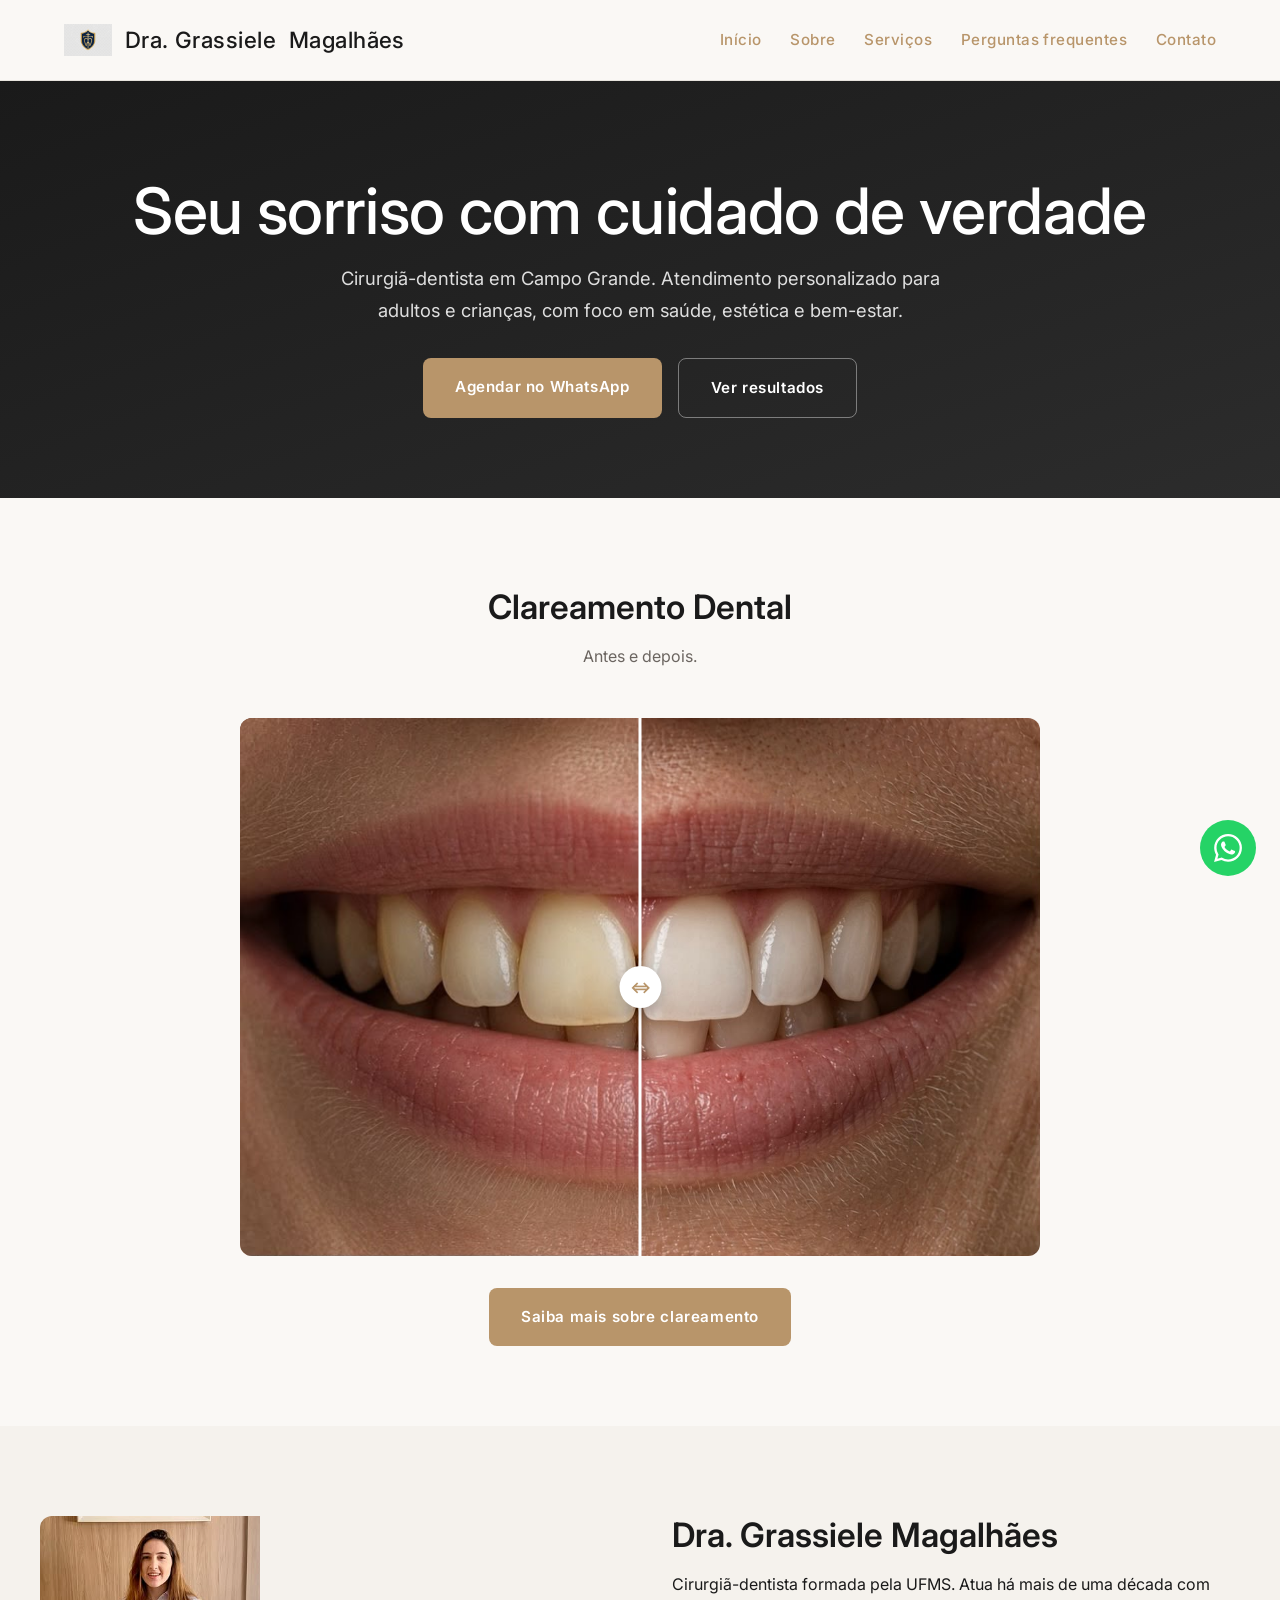
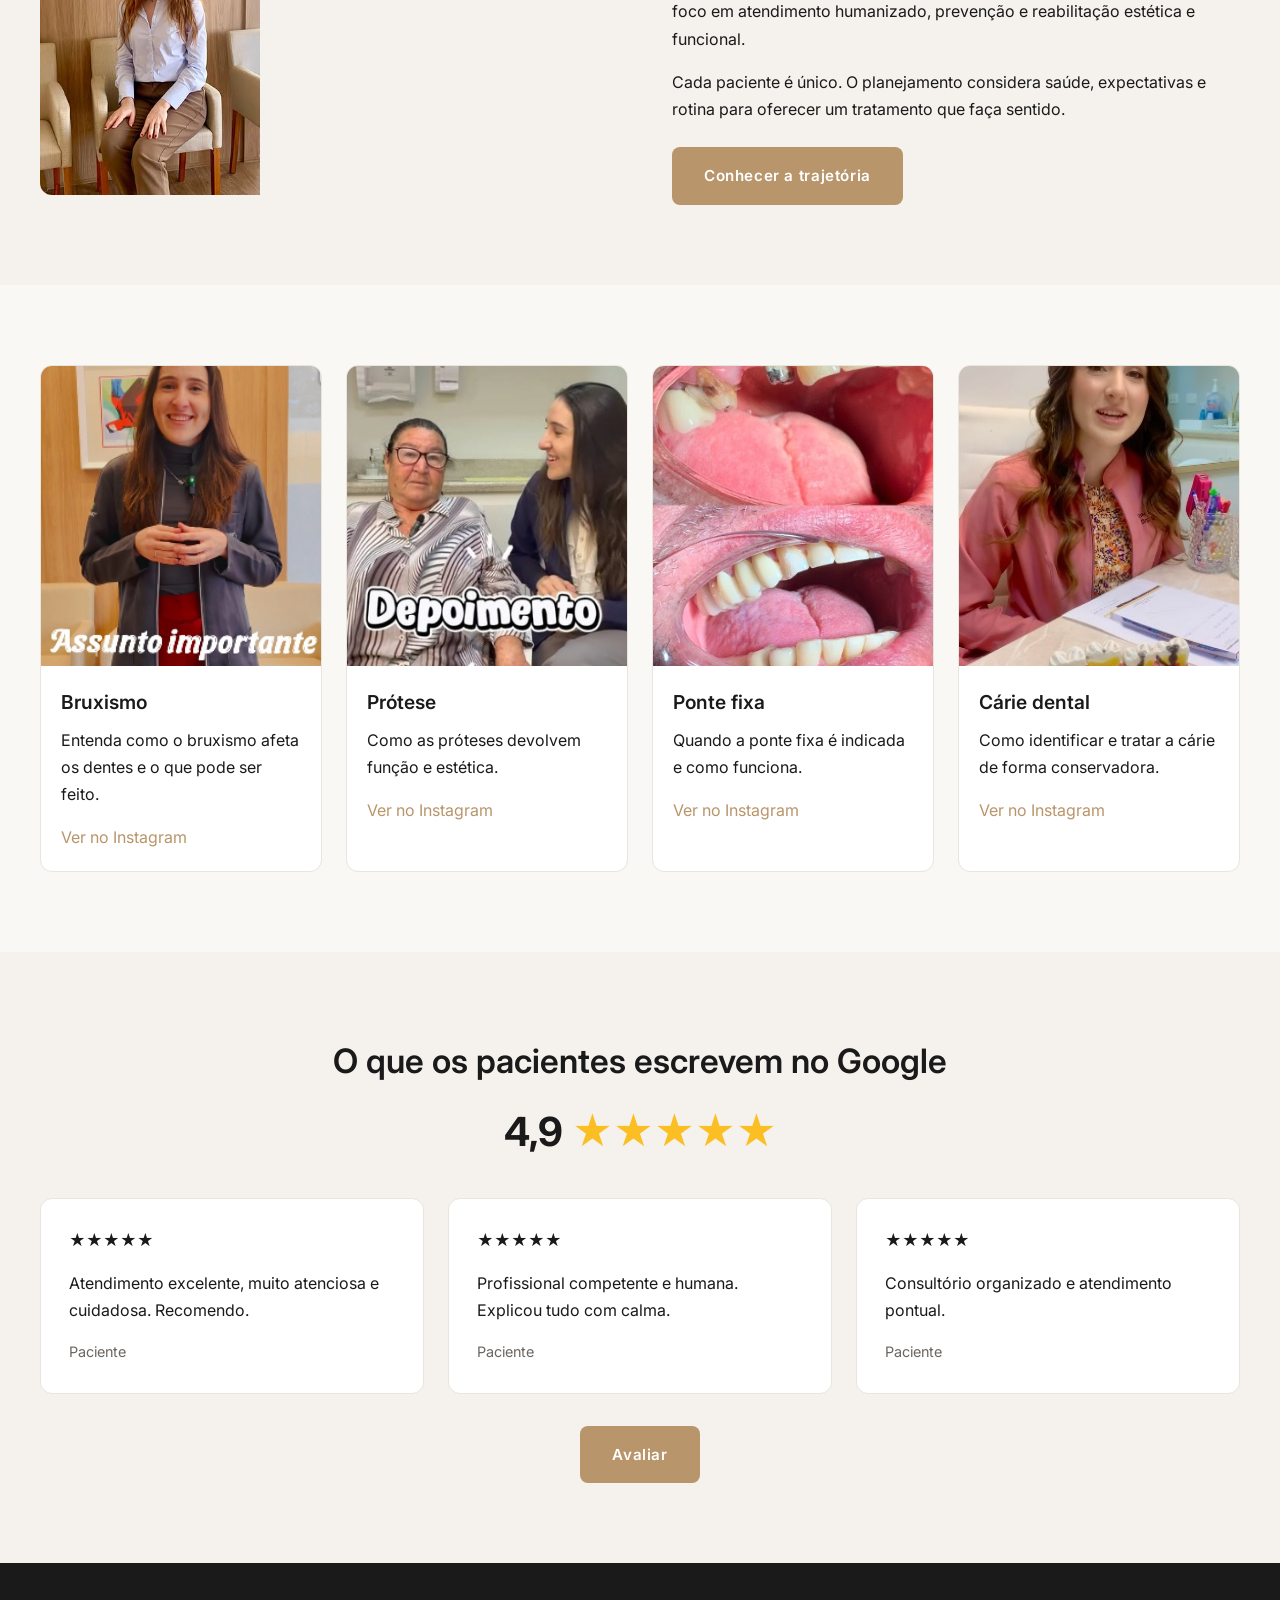
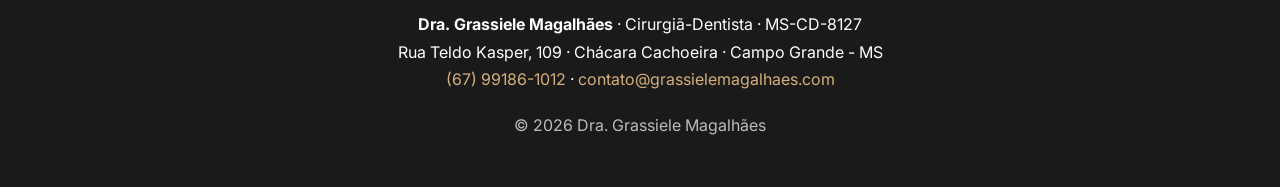
<file: index.html>
<!DOCTYPE html>
<html lang="pt-BR">
<head>
  <meta charset="UTF-8">
  <meta name="viewport" content="width=device-width, initial-scale=1.0">
  <title>Dra. Grassiele Magalhães | Dentista em Campo Grande</title>
  <link rel="preconnect" href="https://fonts.googleapis.com">
  <link rel="preconnect" href="https://fonts.gstatic.com" crossorigin>
  <link href="https://fonts.googleapis.com/css2?family=Inter:wght@400;500;600;700&display=swap" rel="stylesheet">
  <link rel="stylesheet" href="css/style.css">
</head>
<body>
  <header class="header">
    <nav class="nav">
      <a href="index.html" class="logo"><img src="images/logo.png" alt="Logo"> Dra. Grassiele <span style="color:var(--teal)">Magalhães</span></a>
      <button class="nav-toggle">☰</button>
      <ul class="nav-menu">
        <li><a href="index.html" class="active">Início</a></li>
        <li><a href="sobre.html">Sobre</a></li>
        <li><a href="servicos.html">Serviços</a></li>
        
        <li><a href="perguntas.html">Perguntas frequentes</a></li>
        <li><a href="contato.html">Contato</a></li>
      </ul>
    </nav>
  </header>
  <main>
    <section class="hero">
      <h1>Seu sorriso com cuidado de verdade</h1>
      <p>Cirurgiã-dentista em Campo Grande. Atendimento personalizado para adultos e crianças, com foco em saúde, estética e bem-estar.</p>
      <div style="display:flex;gap:1rem;justify-content:center;flex-wrap:wrap;">
        <a href="https://wa.me/5567991861012?text=Olá! Gostaria de agendar uma consulta." class="btn" target="_blank">Agendar no WhatsApp</a>
        <a href="resultados.html" class="btn btn-outline">Ver resultados</a>
      </div>
    </section>

    <section class="section">
      <div class="container">
        <h2 class="section-title">Clareamento Dental</h2>
        <p class="section-subtitle">Antes e depois.</p>
        <div class="compare" id="compare">
          <img src="images/depois.jpg" alt="Depois" class="compare-after">
          <img src="images/antes.jpg" alt="Antes" class="compare-before">
          <div class="compare-line" id="compareLine"><div class="compare-handle">⇔</div></div>
        </div>
        <div style="text-align:center;margin-top:1.5rem;"><a href="clareamento.html" class="btn">Saiba mais sobre clareamento</a></div>
      </div>
    </section>

    <section class="section section-soft">
      <div class="container">
        <div class="about-grid">
          <div class="about-image"><img src="images/doutora.jpg" alt="Dra. Grassiele Magalhães"></div>
          <div>
            <h2 class="section-title" style="text-align:left;">Dra. Grassiele Magalhães</h2>
            <p>Cirurgiã-dentista formada pela UFMS. Atua há mais de uma década com foco em atendimento humanizado, prevenção e reabilitação estética e funcional.</p>
            <p style="margin:1rem 0;">Cada paciente é único. O planejamento considera saúde, expectativas e rotina para oferecer um tratamento que faça sentido.</p>
            <div style="margin-top:1.5rem;"><a href="sobre.html" class="btn">Conhecer a trajetória</a></div>
          </div>
        </div>
      </div>
    </section>

    <section class="section">
      <div class="container">
        <div class="grid">
          <div class="card" style="padding:0;overflow:hidden;">
            <img src="images/cover-bruxismo.jpg" alt="Bruxismo" style="width:100%;height:300px;object-fit:cover;object-position:center;">
            <div style="padding:1.25rem;"><h3>Bruxismo</h3><p>Entenda como o bruxismo afeta os dentes e o que pode ser feito.</p><a href="https://www.instagram.com/reel/DbJlZlkvBO2/" target="_blank" style="display:inline-block;margin-top:1rem;">Ver no Instagram</a></div>
          </div>
          <div class="card" style="padding:0;overflow:hidden;">
            <img src="images/cover-protese.jpg" alt="Prótese" style="width:100%;height:300px;object-fit:cover;object-position:center;">
            <div style="padding:1.25rem;"><h3>Prótese</h3><p>Como as próteses devolvem função e estética.</p><a href="https://www.instagram.com/reel/DbBzwTgJEyK/" target="_blank" style="display:inline-block;margin-top:1rem;">Ver no Instagram</a></div>
          </div>
          <div class="card" style="padding:0;overflow:hidden;">
            <img src="images/cover-ponte.jpg" alt="Ponte fixa" style="width:100%;height:300px;object-fit:cover;object-position:center;">
            <div style="padding:1.25rem;"><h3>Ponte fixa</h3><p>Quando a ponte fixa é indicada e como funciona.</p><a href="https://www.instagram.com/reel/DIZo9DwS8MG/" target="_blank" style="display:inline-block;margin-top:1rem;">Ver no Instagram</a></div>
          </div>
          <div class="card" style="padding:0;overflow:hidden;">
            <img src="images/cover-carie.jpg" alt="Cárie dental" style="width:100%;height:300px;object-fit:cover;object-position:center;">
            <div style="padding:1.25rem;"><h3>Cárie dental</h3><p>Como identificar e tratar a cárie de forma conservadora.</p><a href="https://www.instagram.com/reel/DEaXKeYpCxU/" target="_blank" style="display:inline-block;margin-top:1rem;">Ver no Instagram</a></div>
          </div>
        </div>
      </div>
    </section>

    <section class="section section-soft">
      <div class="container">
        <h2 class="section-title">O que os pacientes escrevem no Google</h2>
        <div style="text-align:center;margin-bottom:2rem;">
          <div style="font-size:2.5rem;font-weight:700;color:var(--navy);">4,9 <span style="color:#FBBF24;">★★★★★</span></div>
        </div>
        <div class="grid">
          <div class="card"><p>★★★★★</p><p style="margin:1rem 0;">Atendimento excelente, muito atenciosa e cuidadosa. Recomendo.</p><p style="font-size:.9rem;color:var(--muted);">Paciente</p></div>
          <div class="card"><p>★★★★★</p><p style="margin:1rem 0;">Profissional competente e humana. Explicou tudo com calma.</p><p style="font-size:.9rem;color:var(--muted);">Paciente</p></div>
          <div class="card"><p>★★★★★</p><p style="margin:1rem 0;">Consultório organizado e atendimento pontual.</p><p style="font-size:.9rem;color:var(--muted);">Paciente</p></div>
        </div>
        <div style="text-align:center;margin-top:2rem;">
          <a href="https://search.google.com/local/writereview?placeid=ChIJqT_Q59fphpQRULqyvQDDcs4" class="btn" target="_blank">Avaliar</a>
        </div>
      </div>
    </section>
  </main>
  <footer class="footer">
    <p><strong>Dra. Grassiele Magalhães</strong> · Cirurgiã-Dentista · MS-CD-8127</p>
    <p>Rua Teldo Kasper, 109 · Chácara Cachoeira · Campo Grande - MS</p>
    <p><a href="https://wa.me/5567991861012" target="_blank">(67) 99186-1012</a> · <a href="mailto:contato@grassielemagalhaes.com">contato@grassielemagalhaes.com</a></p>
    <p style="margin-top:1.2rem;opacity:.7;">© 2026 Dra. Grassiele Magalhães</p>
  </footer>
  <a href="https://wa.me/5567991861012" class="whatsapp-float" target="_blank" aria-label="WhatsApp"><svg viewBox="0 0 24 24" fill="currentColor"><path d="M17.472 14.382c-.297-.149-1.758-.867-2.03-.967-.273-.099-.471-.148-.67.15-.197.297-.767.966-.94 1.164-.173.199-.347.223-.644.075-.297-.15-1.255-.463-2.39-1.475-.883-.788-1.48-1.761-1.653-2.059-.173-.297-.018-.458.13-.606.134-.133.298-.347.446-.52.149-.174.198-.298.298-.497.099-.198.05-.371-.025-.52-.075-.149-.669-1.612-.916-2.207-.242-.579-.487-.5-.669-.51-.173-.008-.371-.01-.57-.01-.198 0-.52.074-.792.372-.272.297-1.04 1.016-1.04 2.479 0 1.462 1.065 2.875 1.213 3.074.149.198 2.096 3.2 5.077 4.487.709.306 1.262.489 1.694.625.712.227 1.36.195 1.871.118.571-.085 1.758-.719 2.006-1.413.248-.694.248-1.289.173-1.413-.074-.124-.272-.198-.57-.347m-5.421 7.403h-.004a9.87 9.87 0 01-5.031-1.378l-.361-.214-3.741.982.998-3.648-.235-.374a9.86 9.86 0 01-1.51-5.26c.001-5.45 4.436-9.884 9.888-9.884 2.64 0 5.122 1.03 6.988 2.898a9.825 9.825 0 012.893 6.994c-.003 5.45-4.435 9.884-9.881 9.884m8.413-18.297A11.815 11.815 0 0012.05 0C5.495 0 .16 5.335.157 11.892c0 2.096.547 4.142 1.588 5.945L.057 24l6.305-1.654a11.882 11.882 0 005.683 1.448h.005c6.554 0 11.89-5.335 11.893-11.893a11.821 11.821 0 00-3.48-8.413z"/></svg></a>
  <script src="js/script.js"></script>
</body>
</html>
</file>
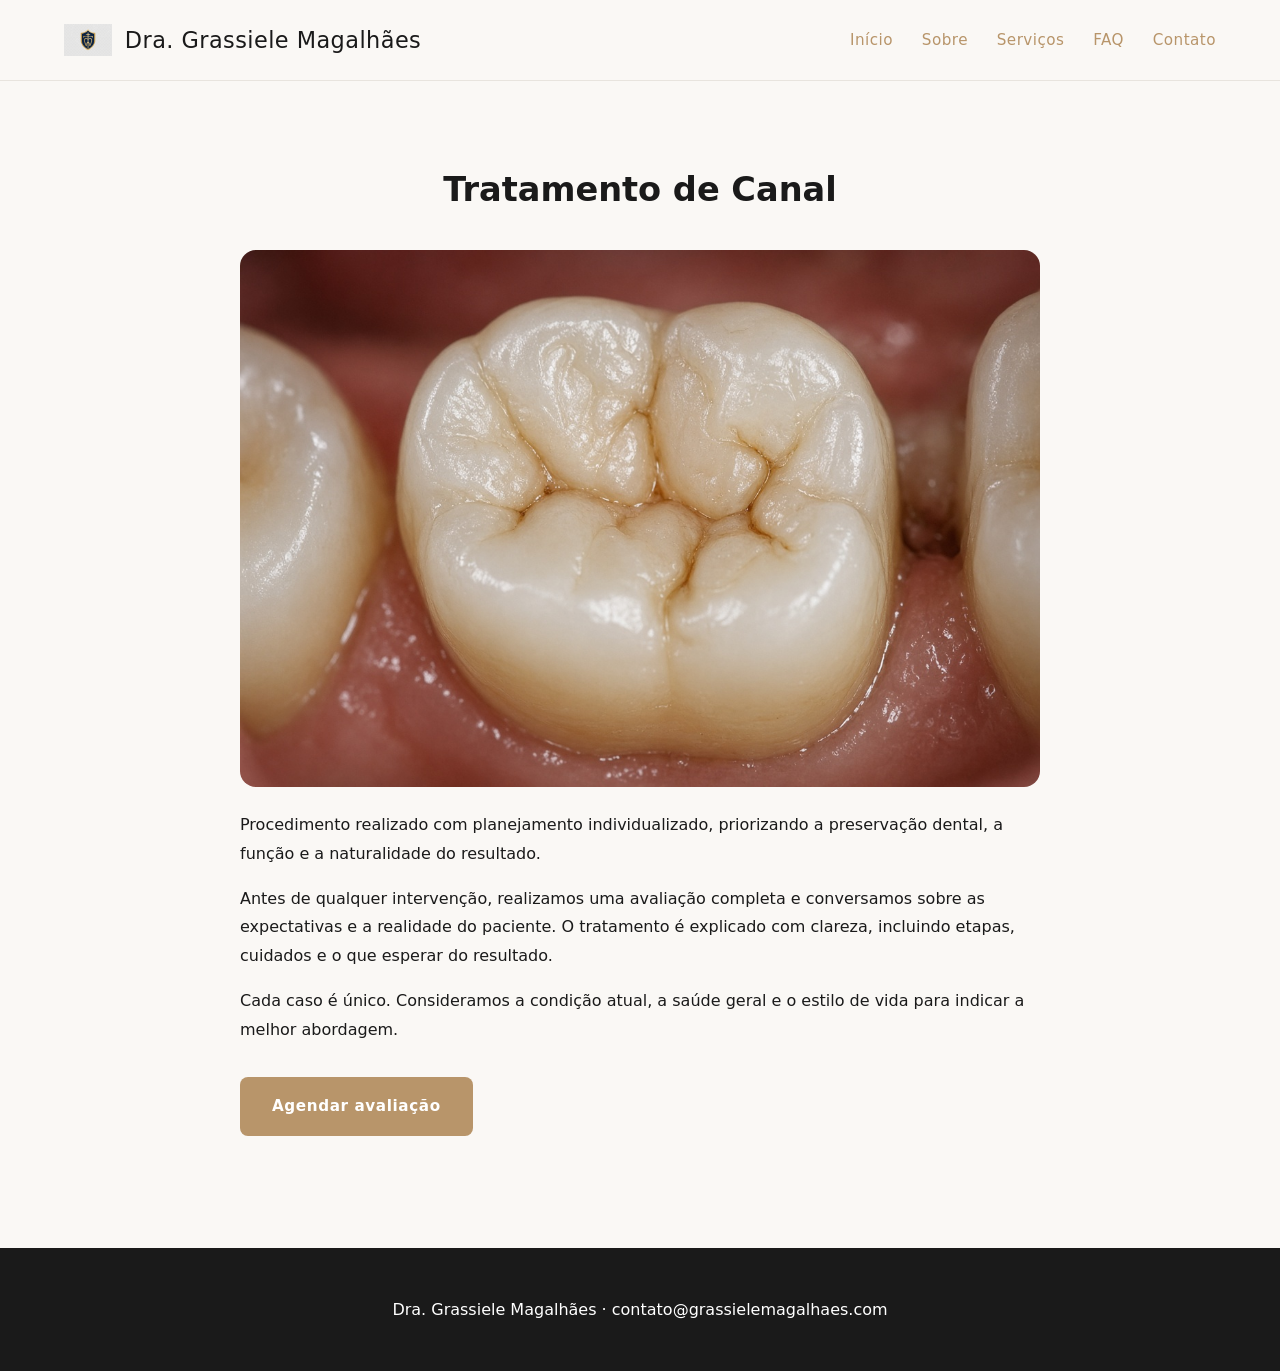
<file: canal.html>
<!DOCTYPE html>
<html lang="pt-BR">
<head>
  <meta charset="UTF-8">
  <meta name="viewport" content="width=device-width, initial-scale=1.0">
  <title>Tratamento de Canal | Dra. Grassiele Magalhães</title>
  <link rel="stylesheet" href="css/style.css">
</head>
<body>
  <header class="header"><nav class="nav"><a href="index.html" class="logo"><img src="images/logo.png" alt="Logo"> Dra. Grassiele Magalhães</a><button class="nav-toggle">☰</button><ul class="nav-menu"><li><a href="index.html">Início</a></li><li><a href="sobre.html">Sobre</a></li><li><a href="servicos.html">Serviços</a></li><li><a href="faq.html">FAQ</a></li><li><a href="contato.html">Contato</a></li></ul></nav></header>
  <main><section class="section"><div class="container"><h1 class="section-title">Tratamento de Canal</h1><div style="max-width:800px;margin:2rem auto;line-height:1.8;"><img src="images/canal.jpg" alt="Tratamento de Canal" style="border-radius:16px;margin-bottom:1.5rem;"><p>Procedimento realizado com planejamento individualizado, priorizando a preservação dental, a função e a naturalidade do resultado.</p><p style="margin-top:1rem;">Antes de qualquer intervenção, realizamos uma avaliação completa e conversamos sobre as expectativas e a realidade do paciente. O tratamento é explicado com clareza, incluindo etapas, cuidados e o que esperar do resultado.</p><p style="margin-top:1rem;">Cada caso é único. Consideramos a condição atual, a saúde geral e o estilo de vida para indicar a melhor abordagem.</p><div style="margin-top:2rem;"><a href="https://wa.me/5567991861012" class="btn" target="_blank">Agendar avaliação</a></div></div></div></section></main>
  <footer class="footer"><p>Dra. Grassiele Magalhães · contato@grassielemagalhaes.com</p></footer>
  <script src="js/script.js"></script>
</body></html>
</file>
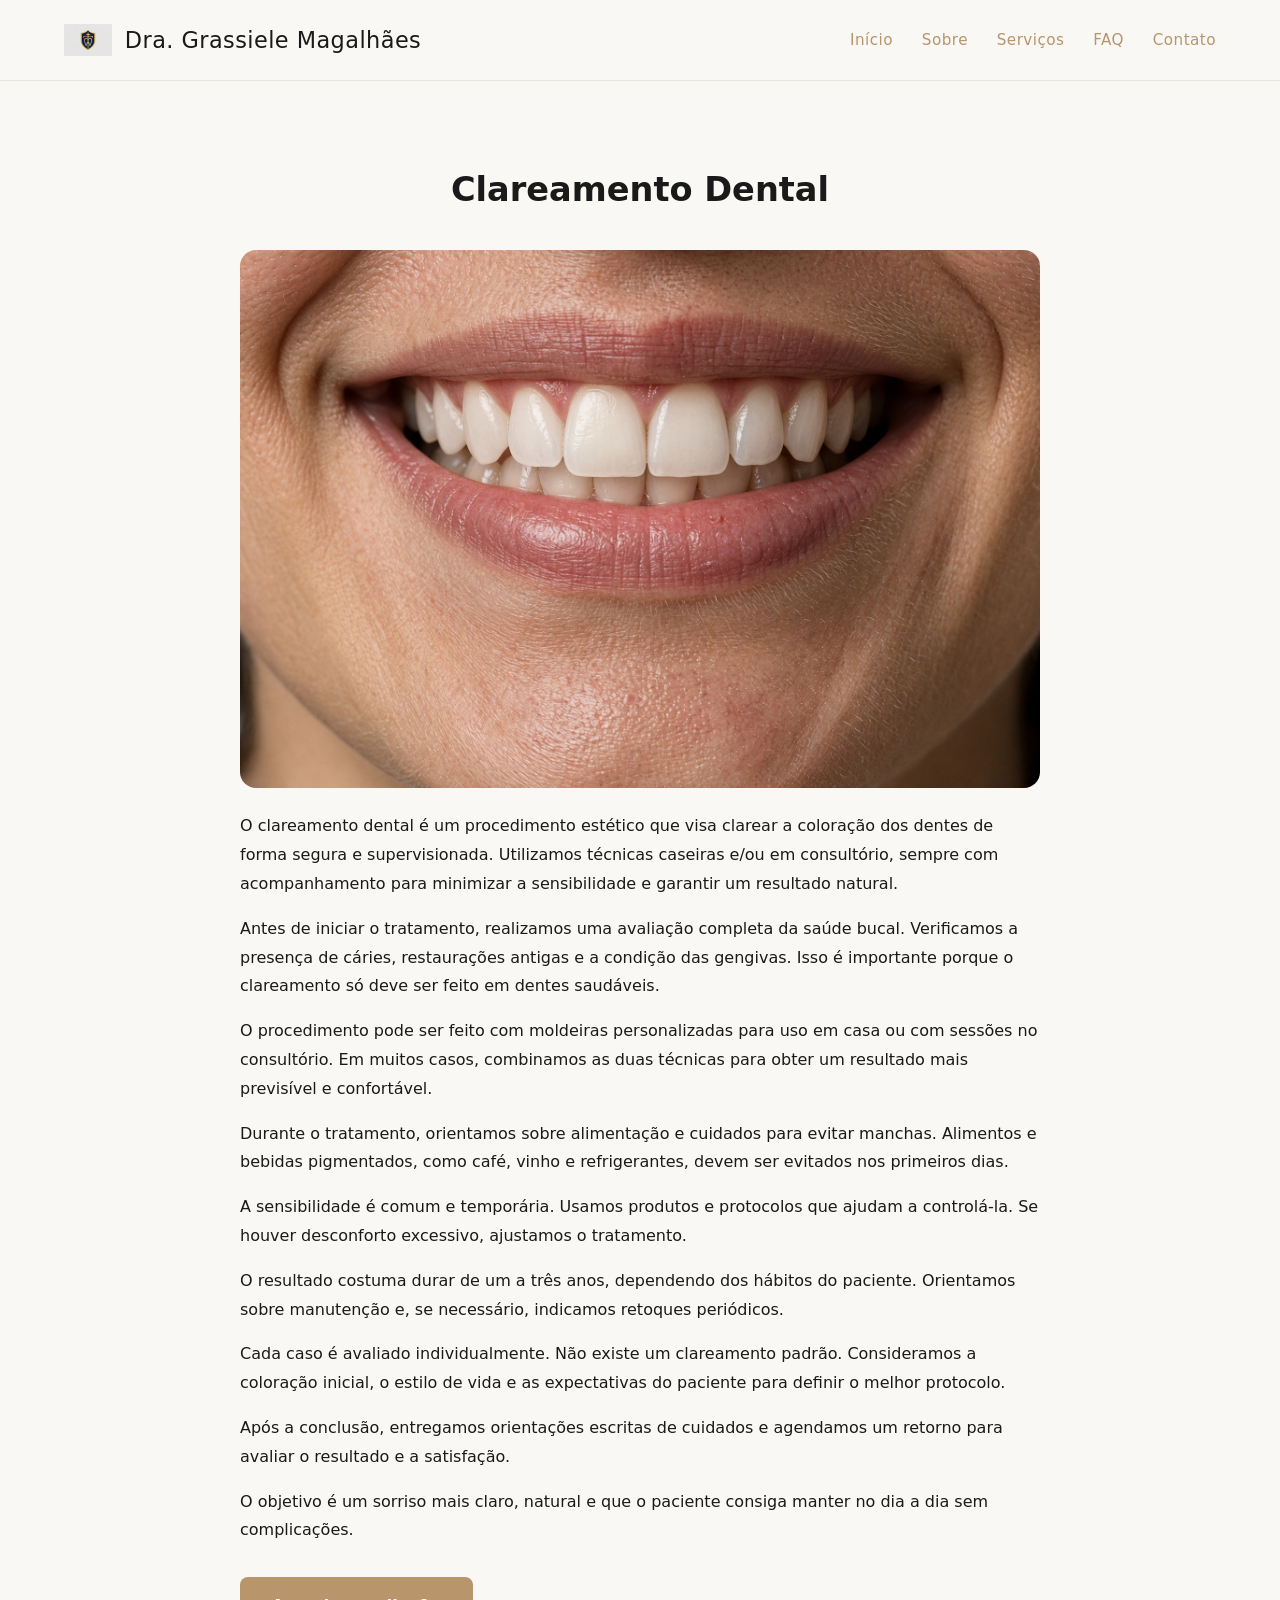
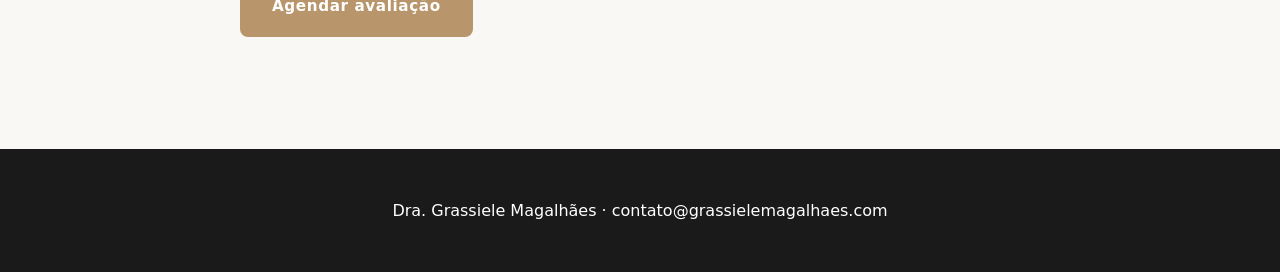
<file: clareamento.html>
<!DOCTYPE html>
<html lang="pt-BR">
<head>
  <meta charset="UTF-8">
  <meta name="viewport" content="width=device-width, initial-scale=1.0">
  <title>Clareamento Dental | Dra. Grassiele Magalhães</title>
  <link rel="stylesheet" href="css/style.css">
</head>
<body>
  <header class="header"><nav class="nav"><a href="index.html" class="logo"><img src="images/logo.png" alt="Logo"> Dra. Grassiele Magalhães</a><button class="nav-toggle">☰</button><ul class="nav-menu"><li><a href="index.html">Início</a></li><li><a href="sobre.html">Sobre</a></li><li><a href="servicos.html">Serviços</a></li><li><a href="faq.html">FAQ</a></li><li><a href="contato.html">Contato</a></li></ul></nav></header>
  <main><section class="section"><div class="container"><h1 class="section-title">Clareamento Dental</h1><div style="max-width:800px;margin:2rem auto;line-height:1.8;"><img src="images/clareamento.jpg" alt="Clareamento dental" style="border-radius:16px;margin-bottom:1.5rem;"><p>O clareamento dental é um procedimento estético que visa clarear a coloração dos dentes de forma segura e supervisionada. Utilizamos técnicas caseiras e/ou em consultório, sempre com acompanhamento para minimizar a sensibilidade e garantir um resultado natural.</p><p style="margin-top:1rem;">Antes de iniciar o tratamento, realizamos uma avaliação completa da saúde bucal. Verificamos a presença de cáries, restaurações antigas e a condição das gengivas. Isso é importante porque o clareamento só deve ser feito em dentes saudáveis.</p><p style="margin-top:1rem;">O procedimento pode ser feito com moldeiras personalizadas para uso em casa ou com sessões no consultório. Em muitos casos, combinamos as duas técnicas para obter um resultado mais previsível e confortável.</p><p style="margin-top:1rem;">Durante o tratamento, orientamos sobre alimentação e cuidados para evitar manchas. Alimentos e bebidas pigmentados, como café, vinho e refrigerantes, devem ser evitados nos primeiros dias.</p><p style="margin-top:1rem;">A sensibilidade é comum e temporária. Usamos produtos e protocolos que ajudam a controlá-la. Se houver desconforto excessivo, ajustamos o tratamento.</p><p style="margin-top:1rem;">O resultado costuma durar de um a três anos, dependendo dos hábitos do paciente. Orientamos sobre manutenção e, se necessário, indicamos retoques periódicos.</p><p style="margin-top:1rem;">Cada caso é avaliado individualmente. Não existe um clareamento padrão. Consideramos a coloração inicial, o estilo de vida e as expectativas do paciente para definir o melhor protocolo.</p><p style="margin-top:1rem;">Após a conclusão, entregamos orientações escritas de cuidados e agendamos um retorno para avaliar o resultado e a satisfação.</p><p style="margin-top:1rem;">O objetivo é um sorriso mais claro, natural e que o paciente consiga manter no dia a dia sem complicações.</p><div style="margin-top:2rem;"><a href="https://wa.me/5567991861012?text=Olá! Gostaria de saber mais sobre clareamento dental." class="btn" target="_blank">Agendar avaliação</a></div></div></div></section></main>
  <footer class="footer"><p>Dra. Grassiele Magalhães · contato@grassielemagalhaes.com</p></footer>
  <script src="js/script.js"></script>
</body></html>
</file>
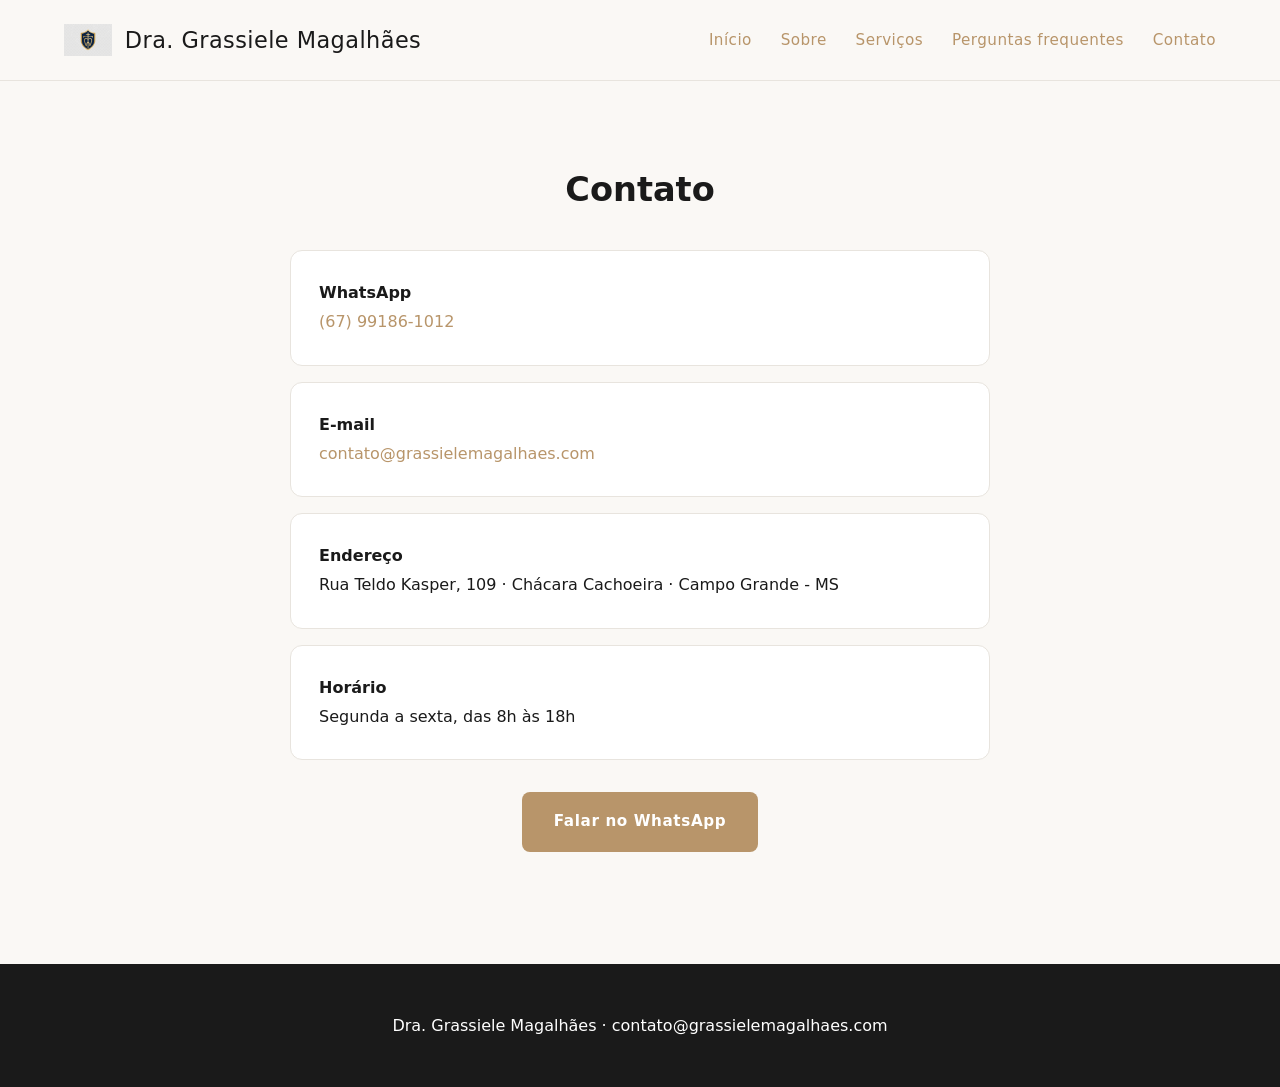
<file: contato.html>
<!DOCTYPE html>
<html lang="pt-BR">
<head>
  <meta charset="UTF-8">
  <meta name="viewport" content="width=device-width, initial-scale=1.0">
  <title>Contato | Dra. Grassiele Magalhães</title>
  <link rel="stylesheet" href="css/style.css">
</head>
<body>
  <header class="header"><nav class="nav"><a href="index.html" class="logo"><img src="images/logo.png" alt="Logo"> Dra. Grassiele Magalhães</a><button class="nav-toggle">☰</button><ul class="nav-menu"><li><a href="index.html">Início</a></li><li><a href="sobre.html">Sobre</a></li><li><a href="servicos.html">Serviços</a></li><li><a href="perguntas.html">Perguntas frequentes</a></li><li><a href="contato.html" class="active">Contato</a></li></ul></nav></header>
  <main><section class="section"><div class="container"><h1 class="section-title">Contato</h1><div style="max-width:700px;margin:2rem auto;line-height:1.8;"><div class="card" style="margin-bottom:1rem;"><p><strong>WhatsApp</strong><br><a href="https://wa.me/5567991861012" target="_blank">(67) 99186-1012</a></p></div><div class="card" style="margin-bottom:1rem;"><p><strong>E-mail</strong><br><a href="mailto:contato@grassielemagalhaes.com">contato@grassielemagalhaes.com</a></p></div><div class="card" style="margin-bottom:1rem;"><p><strong>Endereço</strong><br>Rua Teldo Kasper, 109 · Chácara Cachoeira · Campo Grande - MS</p></div><div class="card"><p><strong>Horário</strong><br>Segunda a sexta, das 8h às 18h</p></div><div style="text-align:center;margin-top:2rem;"><a href="https://wa.me/5567991861012" class="btn" target="_blank">Falar no WhatsApp</a></div></div></div></section></main>
  <footer class="footer"><p>Dra. Grassiele Magalhães · contato@grassielemagalhaes.com</p></footer>
  <script src="js/script.js"></script>
</body></html>
</file>
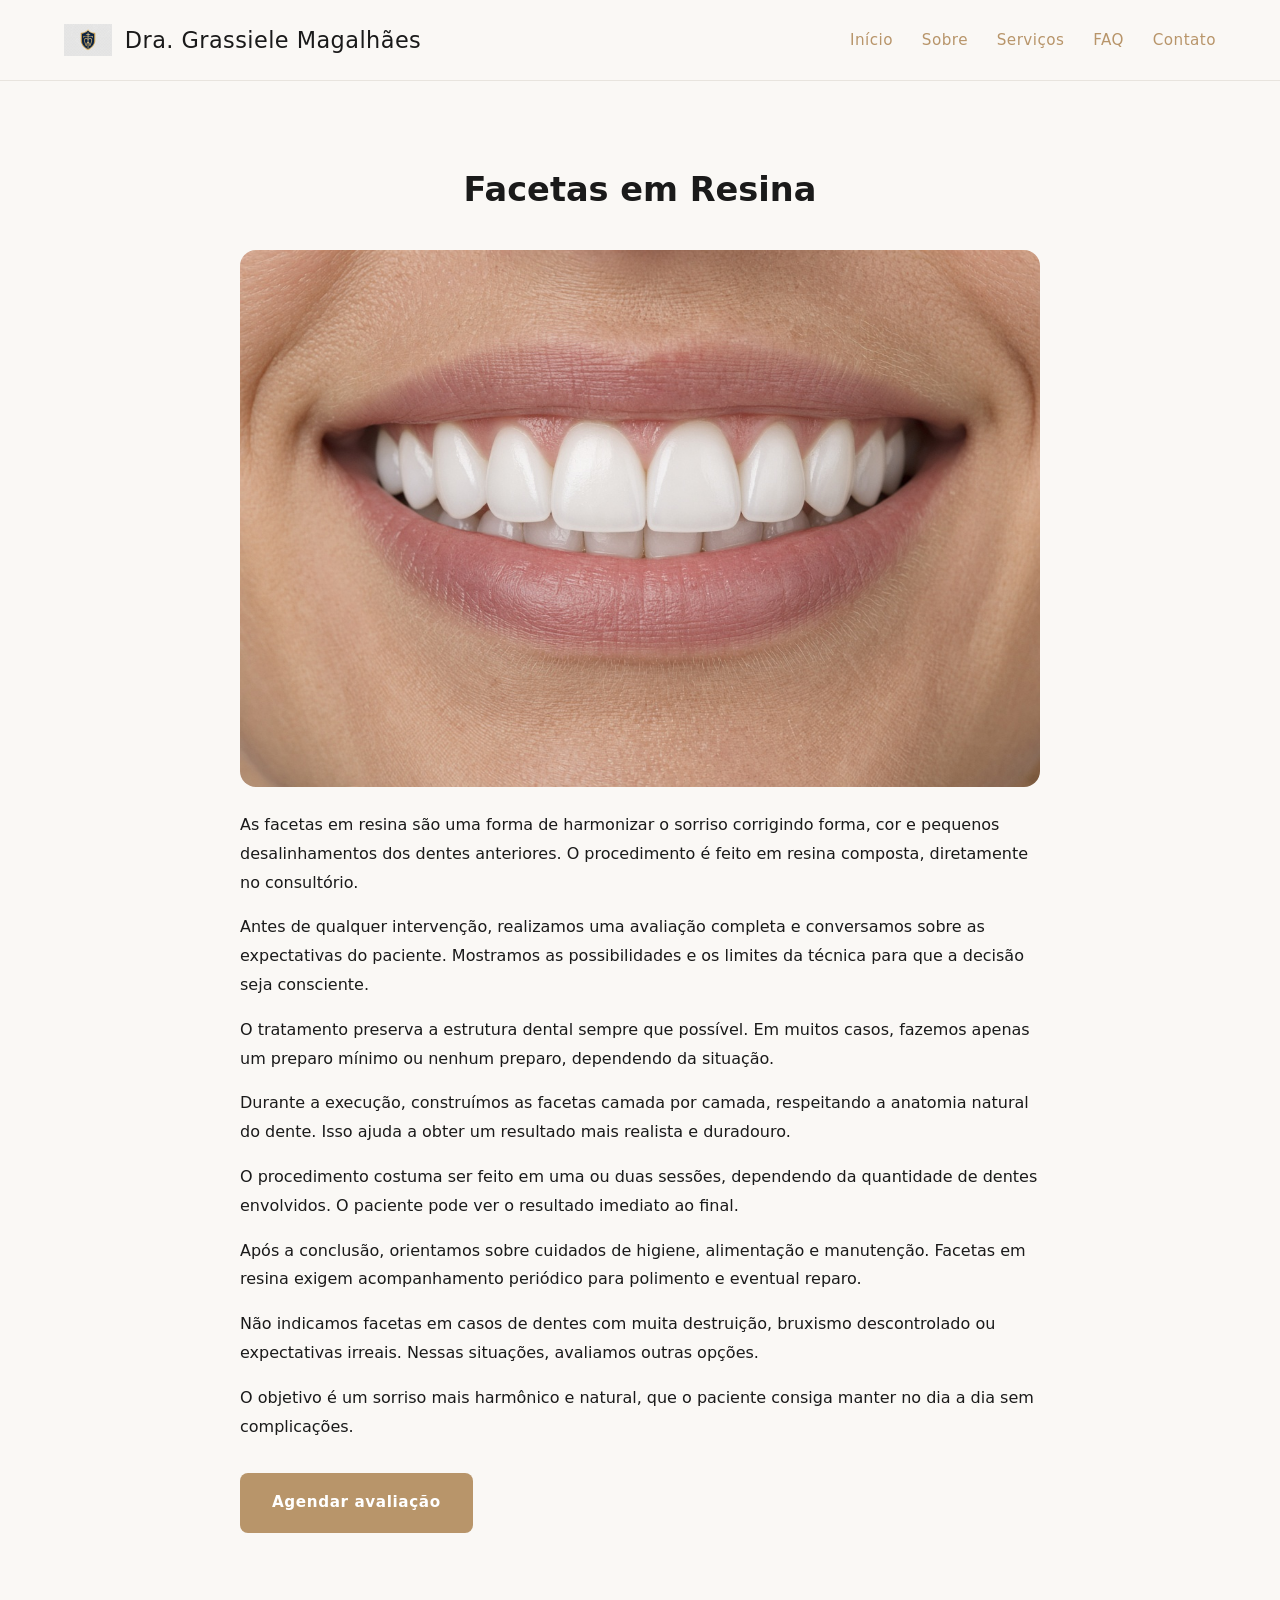
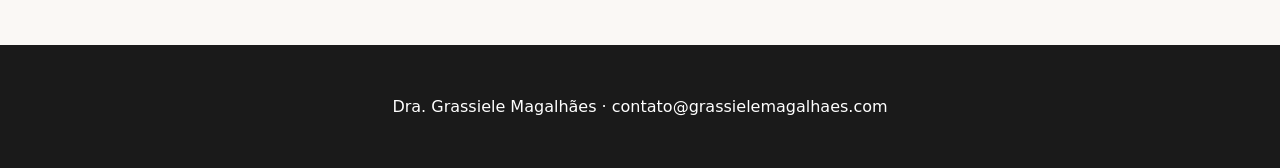
<file: facetas.html>
<!DOCTYPE html>
<html lang="pt-BR">
<head>
  <meta charset="UTF-8">
  <meta name="viewport" content="width=device-width, initial-scale=1.0">
  <title>Facetas | Dra. Grassiele Magalhães</title>
  <link rel="stylesheet" href="css/style.css">
</head>
<body>
  <header class="header"><nav class="nav"><a href="index.html" class="logo"><img src="images/logo.png" alt="Logo"> Dra. Grassiele Magalhães</a><button class="nav-toggle">☰</button><ul class="nav-menu"><li><a href="index.html">Início</a></li><li><a href="sobre.html">Sobre</a></li><li><a href="servicos.html">Serviços</a></li><li><a href="faq.html">FAQ</a></li><li><a href="contato.html">Contato</a></li></ul></nav></header>
  <main><section class="section"><div class="container"><h1 class="section-title">Facetas em Resina</h1><div style="max-width:800px;margin:2rem auto;line-height:1.8;"><img src="images/facetas.jpg" alt="Facetas em resina" style="border-radius:16px;margin-bottom:1.5rem;"><p>As facetas em resina são uma forma de harmonizar o sorriso corrigindo forma, cor e pequenos desalinhamentos dos dentes anteriores. O procedimento é feito em resina composta, diretamente no consultório.</p><p style="margin-top:1rem;">Antes de qualquer intervenção, realizamos uma avaliação completa e conversamos sobre as expectativas do paciente. Mostramos as possibilidades e os limites da técnica para que a decisão seja consciente.</p><p style="margin-top:1rem;">O tratamento preserva a estrutura dental sempre que possível. Em muitos casos, fazemos apenas um preparo mínimo ou nenhum preparo, dependendo da situação.</p><p style="margin-top:1rem;">Durante a execução, construímos as facetas camada por camada, respeitando a anatomia natural do dente. Isso ajuda a obter um resultado mais realista e duradouro.</p><p style="margin-top:1rem;">O procedimento costuma ser feito em uma ou duas sessões, dependendo da quantidade de dentes envolvidos. O paciente pode ver o resultado imediato ao final.</p><p style="margin-top:1rem;">Após a conclusão, orientamos sobre cuidados de higiene, alimentação e manutenção. Facetas em resina exigem acompanhamento periódico para polimento e eventual reparo.</p><p style="margin-top:1rem;">Não indicamos facetas em casos de dentes com muita destruição, bruxismo descontrolado ou expectativas irreais. Nessas situações, avaliamos outras opções.</p><p style="margin-top:1rem;">O objetivo é um sorriso mais harmônico e natural, que o paciente consiga manter no dia a dia sem complicações.</p><div style="margin-top:2rem;"><a href="https://wa.me/5567991861012" class="btn" target="_blank">Agendar avaliação</a></div></div></div></section></main>
  <footer class="footer"><p>Dra. Grassiele Magalhães · contato@grassielemagalhaes.com</p></footer>
  <script src="js/script.js"></script>
</body></html>
</file>
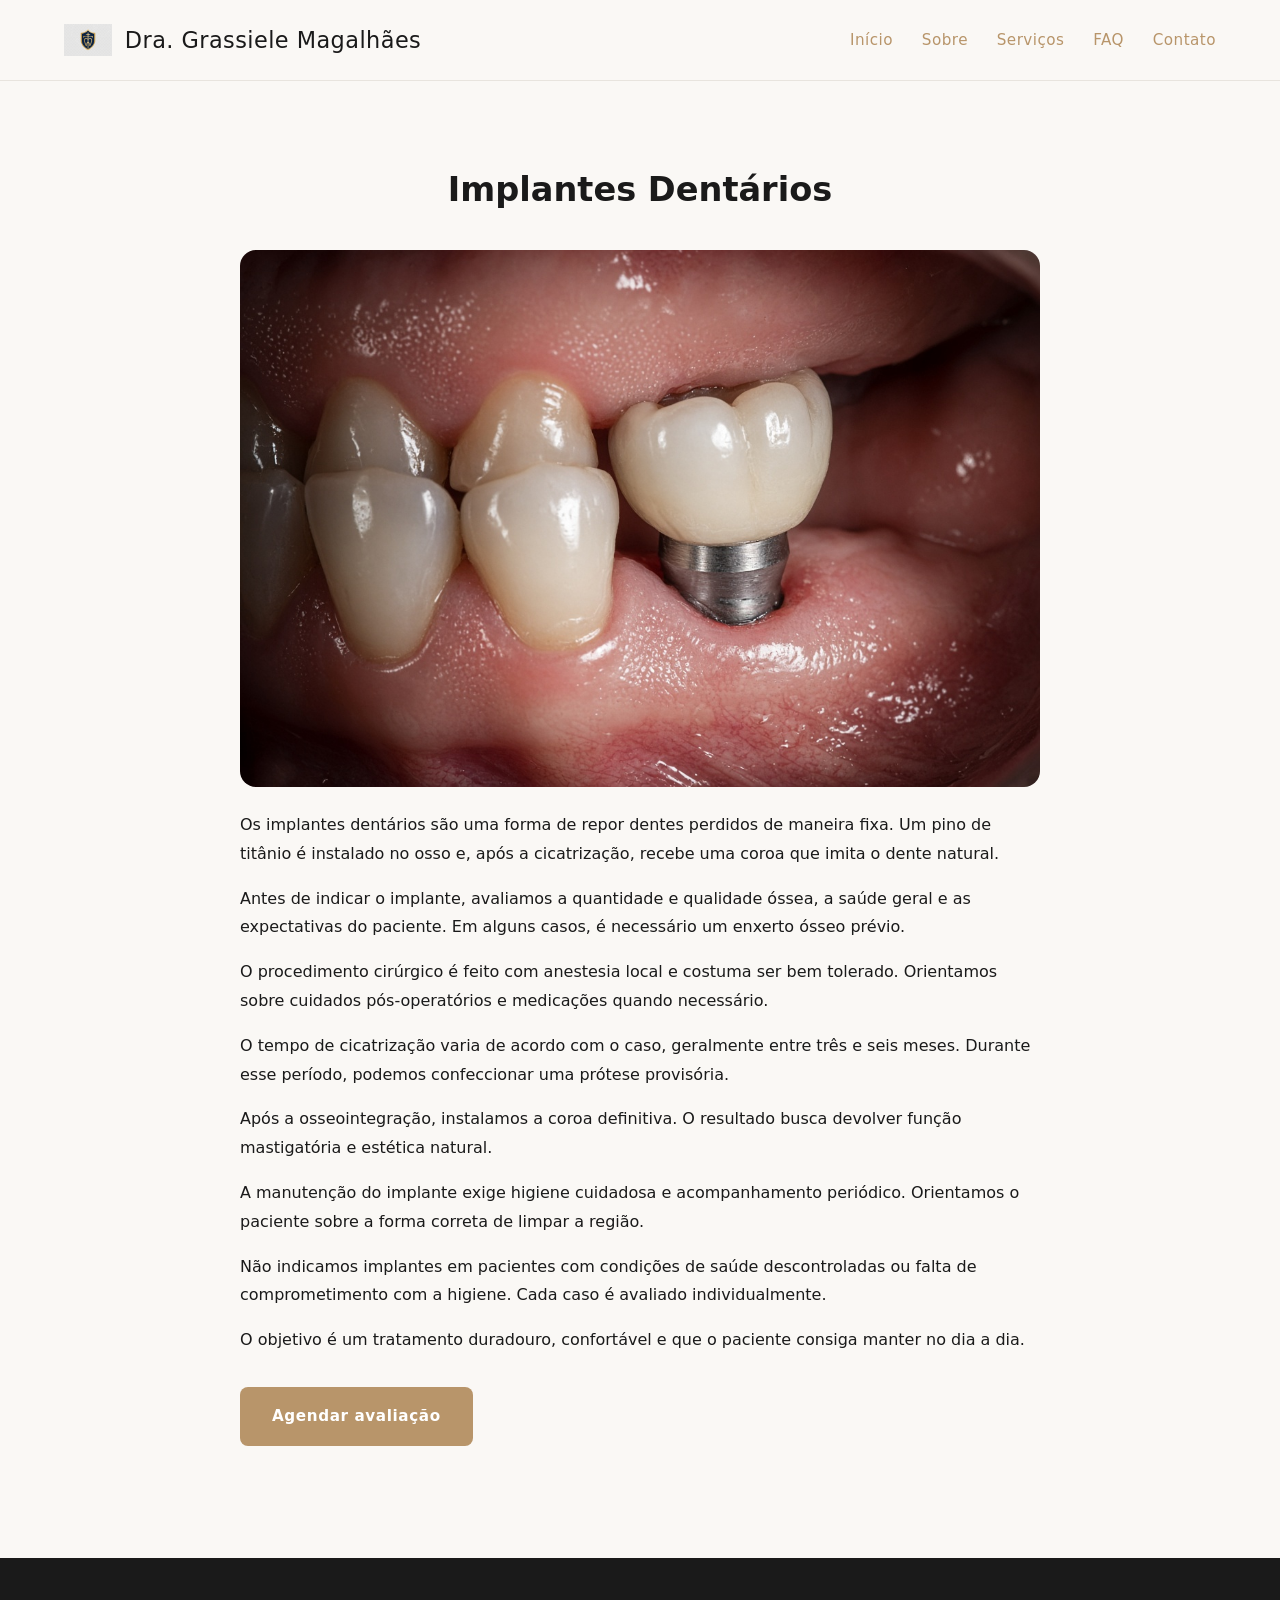
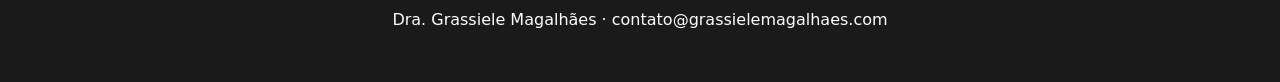
<file: implante.html>
<!DOCTYPE html>
<html lang="pt-BR">
<head>
  <meta charset="UTF-8">
  <meta name="viewport" content="width=device-width, initial-scale=1.0">
  <title>Implantes | Dra. Grassiele Magalhães</title>
  <link rel="stylesheet" href="css/style.css">
</head>
<body>
  <header class="header"><nav class="nav"><a href="index.html" class="logo"><img src="images/logo.png" alt="Logo"> Dra. Grassiele Magalhães</a><button class="nav-toggle">☰</button><ul class="nav-menu"><li><a href="index.html">Início</a></li><li><a href="sobre.html">Sobre</a></li><li><a href="servicos.html">Serviços</a></li><li><a href="faq.html">FAQ</a></li><li><a href="contato.html">Contato</a></li></ul></nav></header>
  <main><section class="section"><div class="container"><h1 class="section-title">Implantes Dentários</h1><div style="max-width:800px;margin:2rem auto;line-height:1.8;"><img src="images/implante.jpg" alt="Implante dentário" style="border-radius:16px;margin-bottom:1.5rem;"><p>Os implantes dentários são uma forma de repor dentes perdidos de maneira fixa. Um pino de titânio é instalado no osso e, após a cicatrização, recebe uma coroa que imita o dente natural.</p><p style="margin-top:1rem;">Antes de indicar o implante, avaliamos a quantidade e qualidade óssea, a saúde geral e as expectativas do paciente. Em alguns casos, é necessário um enxerto ósseo prévio.</p><p style="margin-top:1rem;">O procedimento cirúrgico é feito com anestesia local e costuma ser bem tolerado. Orientamos sobre cuidados pós-operatórios e medicações quando necessário.</p><p style="margin-top:1rem;">O tempo de cicatrização varia de acordo com o caso, geralmente entre três e seis meses. Durante esse período, podemos confeccionar uma prótese provisória.</p><p style="margin-top:1rem;">Após a osseointegração, instalamos a coroa definitiva. O resultado busca devolver função mastigatória e estética natural.</p><p style="margin-top:1rem;">A manutenção do implante exige higiene cuidadosa e acompanhamento periódico. Orientamos o paciente sobre a forma correta de limpar a região.</p><p style="margin-top:1rem;">Não indicamos implantes em pacientes com condições de saúde descontroladas ou falta de comprometimento com a higiene. Cada caso é avaliado individualmente.</p><p style="margin-top:1rem;">O objetivo é um tratamento duradouro, confortável e que o paciente consiga manter no dia a dia.</p><div style="margin-top:2rem;"><a href="https://wa.me/5567991861012" class="btn" target="_blank">Agendar avaliação</a></div></div></div></section></main>
  <footer class="footer"><p>Dra. Grassiele Magalhães · contato@grassielemagalhaes.com</p></footer>
  <script src="js/script.js"></script>
</body></html>
</file>
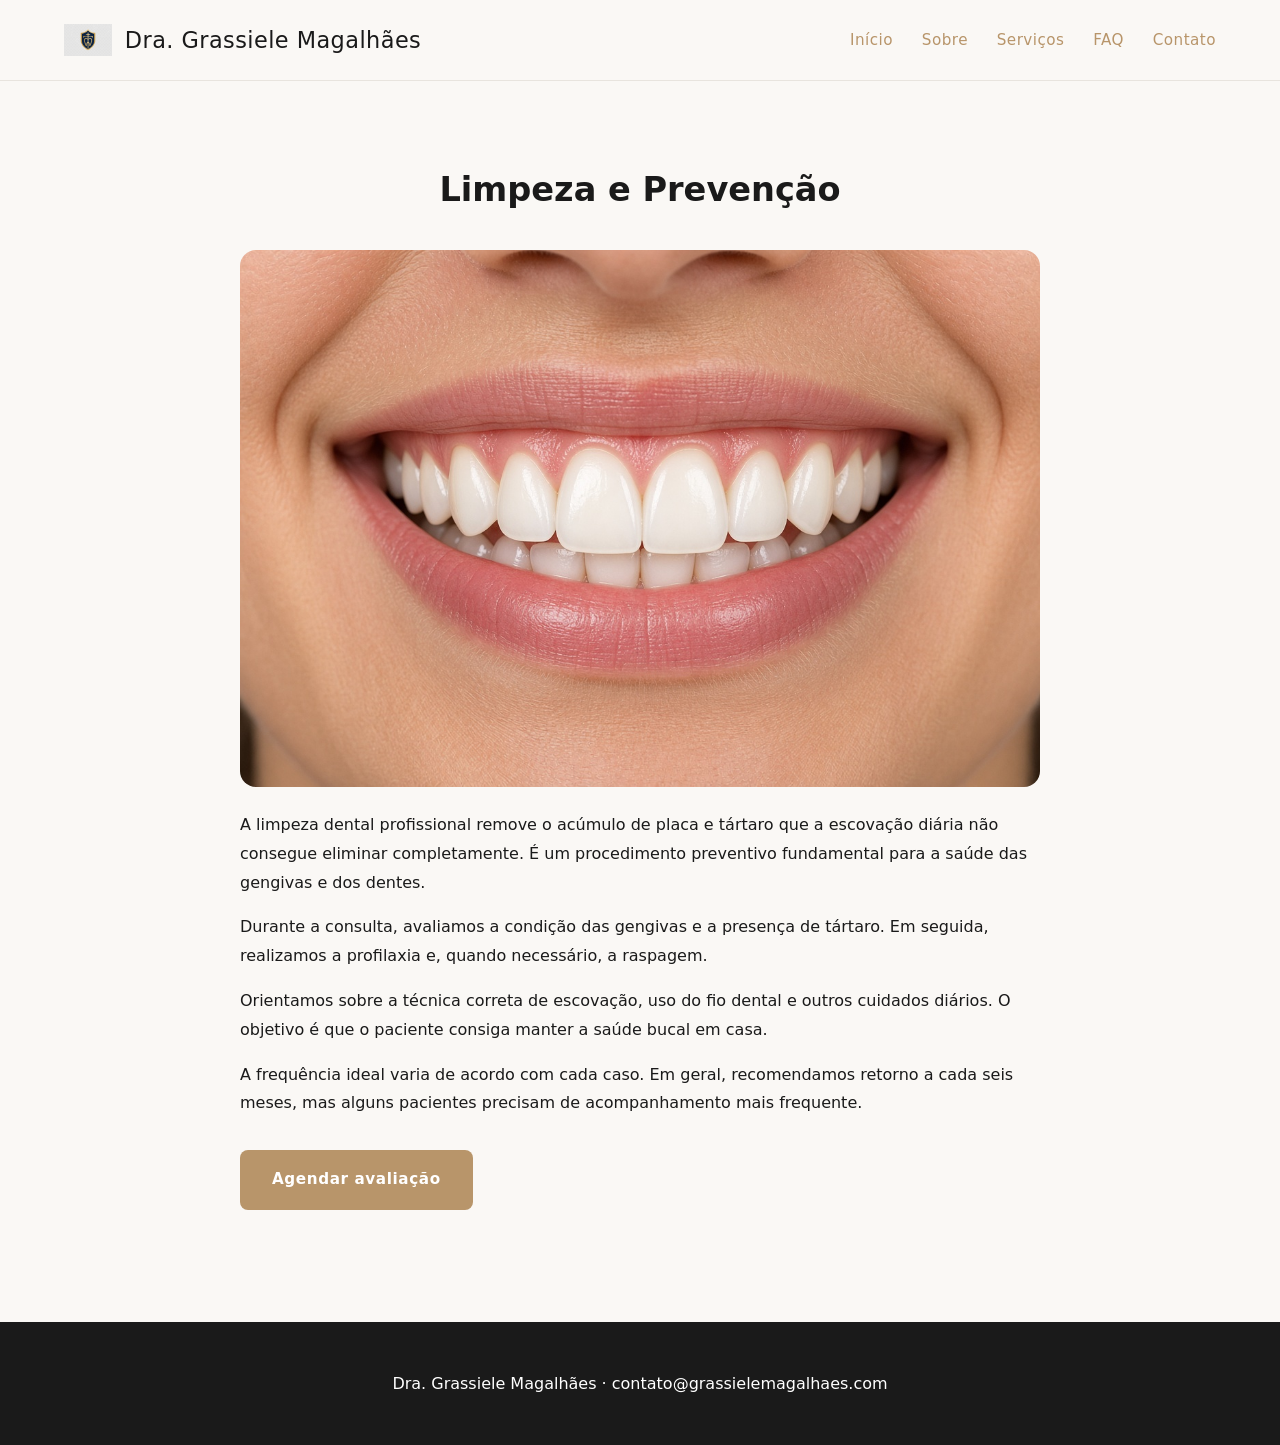
<file: limpeza.html>
<!DOCTYPE html>
<html lang="pt-BR">
<head>
  <meta charset="UTF-8">
  <meta name="viewport" content="width=device-width, initial-scale=1.0">
  <title>Limpeza e Prevenção | Dra. Grassiele Magalhães</title>
  <link rel="stylesheet" href="css/style.css">
</head>
<body>
  <header class="header"><nav class="nav"><a href="index.html" class="logo"><img src="images/logo.png" alt="Logo"> Dra. Grassiele Magalhães</a><button class="nav-toggle">☰</button><ul class="nav-menu"><li><a href="index.html">Início</a></li><li><a href="sobre.html">Sobre</a></li><li><a href="servicos.html">Serviços</a></li><li><a href="faq.html">FAQ</a></li><li><a href="contato.html">Contato</a></li></ul></nav></header>
  <main><section class="section"><div class="container"><h1 class="section-title">Limpeza e Prevenção</h1><div style="max-width:800px;margin:2rem auto;line-height:1.8;"><img src="images/limpeza.jpg" alt="Limpeza dental" style="border-radius:16px;margin-bottom:1.5rem;"><p>A limpeza dental profissional remove o acúmulo de placa e tártaro que a escovação diária não consegue eliminar completamente. É um procedimento preventivo fundamental para a saúde das gengivas e dos dentes.</p><p style="margin-top:1rem;">Durante a consulta, avaliamos a condição das gengivas e a presença de tártaro. Em seguida, realizamos a profilaxia e, quando necessário, a raspagem.</p><p style="margin-top:1rem;">Orientamos sobre a técnica correta de escovação, uso do fio dental e outros cuidados diários. O objetivo é que o paciente consiga manter a saúde bucal em casa.</p><p style="margin-top:1rem;">A frequência ideal varia de acordo com cada caso. Em geral, recomendamos retorno a cada seis meses, mas alguns pacientes precisam de acompanhamento mais frequente.</p><div style="margin-top:2rem;"><a href="https://wa.me/5567991861012" class="btn" target="_blank">Agendar avaliação</a></div></div></div></section></main>
  <footer class="footer"><p>Dra. Grassiele Magalhães · contato@grassielemagalhaes.com</p></footer>
  <script src="js/script.js"></script>
</body></html>
</file>
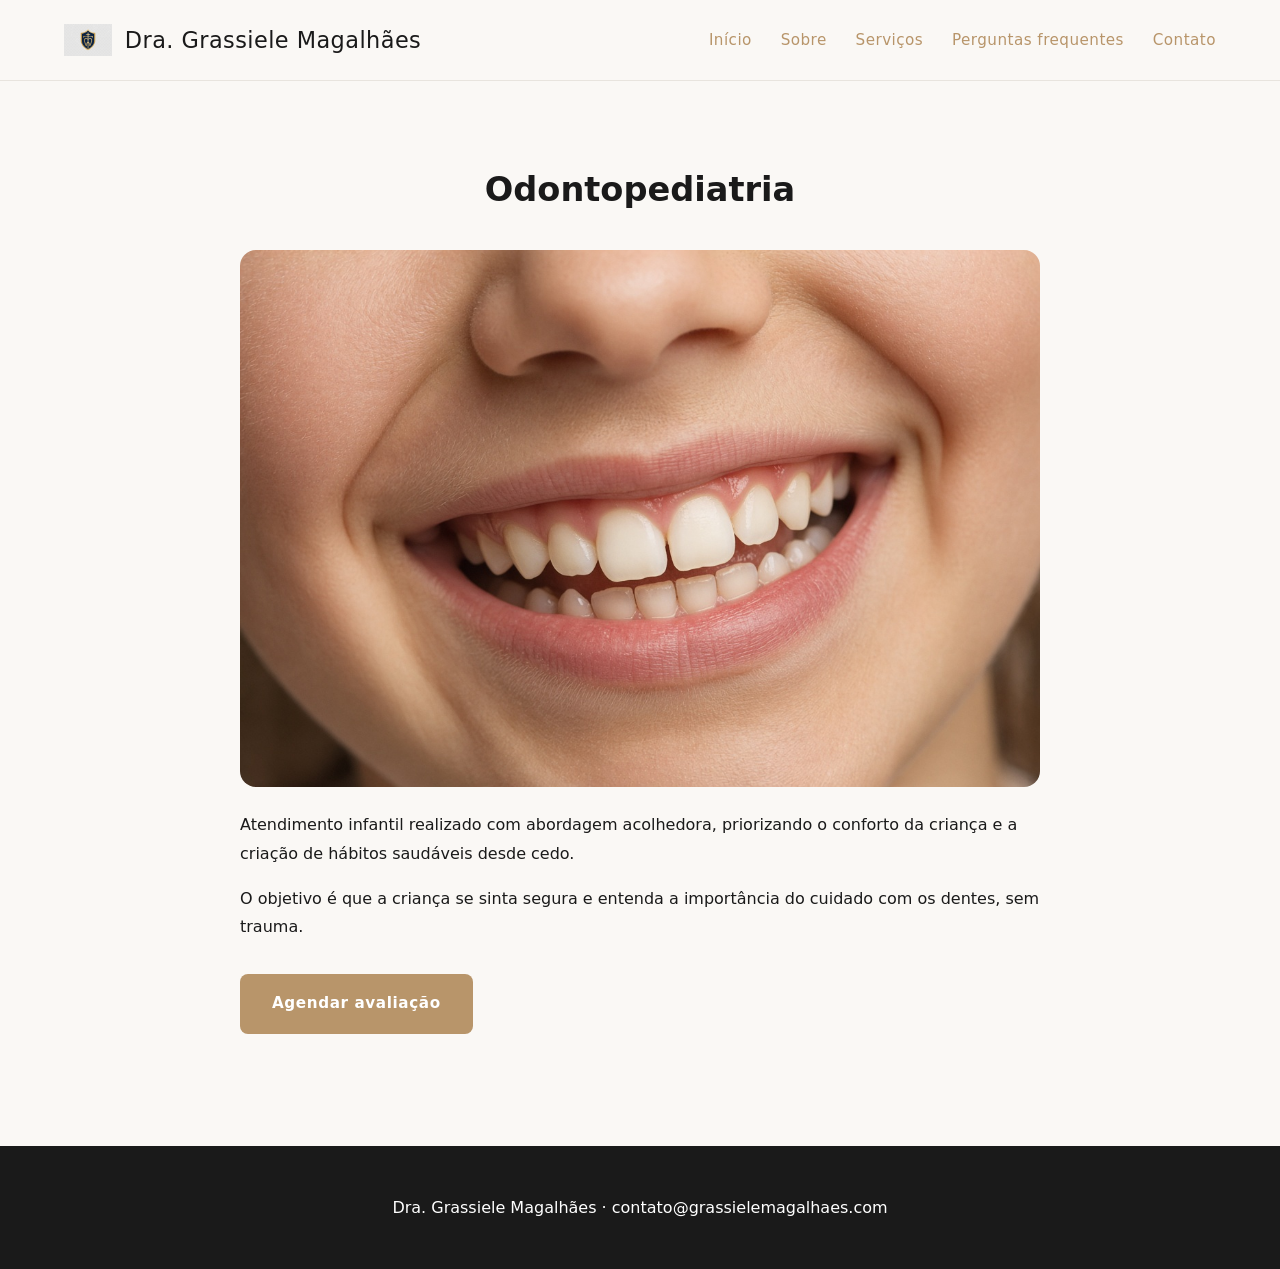
<file: odontopediatria.html>
<!DOCTYPE html>
<html lang="pt-BR">
<head>
  <meta charset="UTF-8">
  <meta name="viewport" content="width=device-width, initial-scale=1.0">
  <title>Odontopediatria | Dra. Grassiele Magalhães</title>
  <link rel="stylesheet" href="css/style.css">
</head>
<body>
  <header class="header"><nav class="nav"><a href="index.html" class="logo"><img src="images/logo.png" alt="Logo"> Dra. Grassiele Magalhães</a><button class="nav-toggle">☰</button><ul class="nav-menu"><li><a href="index.html">Início</a></li><li><a href="sobre.html">Sobre</a></li><li><a href="servicos.html">Serviços</a></li><li><a href="perguntas.html">Perguntas frequentes</a></li><li><a href="contato.html">Contato</a></li></ul></nav></header>
  <main><section class="section"><div class="container"><h1 class="section-title">Odontopediatria</h1><div style="max-width:800px;margin:2rem auto;line-height:1.8;"><img src="images/odontopediatria.jpg" alt="Odontopediatria" style="border-radius:16px;margin-bottom:1.5rem;"><p>Atendimento infantil realizado com abordagem acolhedora, priorizando o conforto da criança e a criação de hábitos saudáveis desde cedo.</p><p style="margin-top:1rem;">O objetivo é que a criança se sinta segura e entenda a importância do cuidado com os dentes, sem trauma.</p><div style="margin-top:2rem;"><a href="https://wa.me/5567991861012" class="btn" target="_blank">Agendar avaliação</a></div></div></div></section></main>
  <footer class="footer"><p>Dra. Grassiele Magalhães · contato@grassielemagalhaes.com</p></footer>
  <script src="js/script.js"></script>
</body></html>
</file>
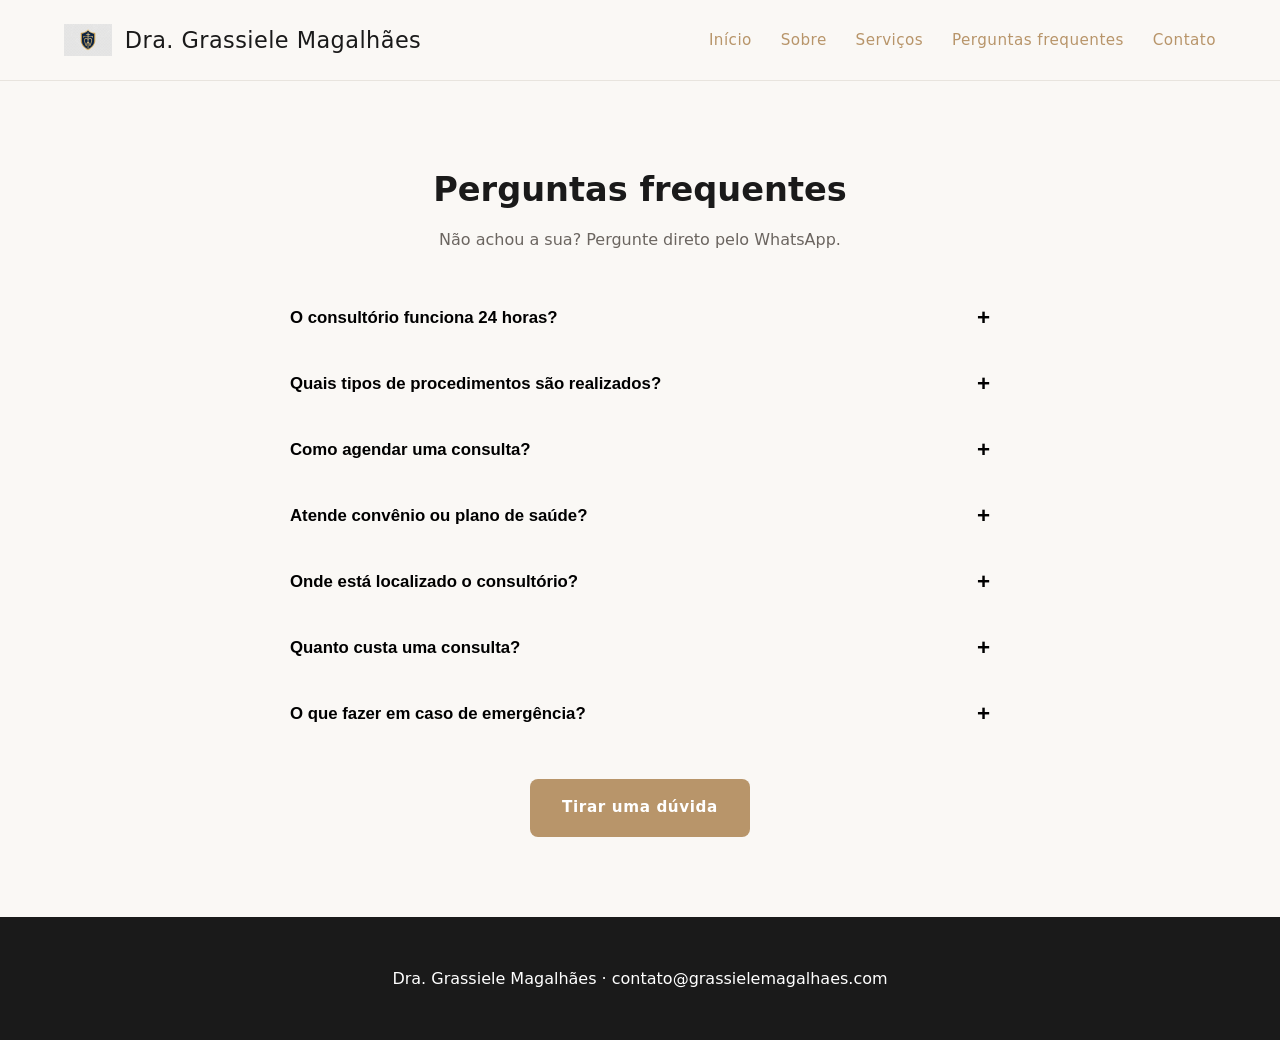
<file: perguntas.html>
<!DOCTYPE html>
<html lang="pt-BR">
<head>
  <meta charset="UTF-8">
  <meta name="viewport" content="width=device-width, initial-scale=1.0">
  <title>Perguntas frequentes | Dra. Grassiele Magalhães</title>
  <link rel="stylesheet" href="css/style.css">
</head>
<body>
  <header class="header"><nav class="nav"><a href="index.html" class="logo"><img src="images/logo.png" alt="Logo"> Dra. Grassiele Magalhães</a><button class="nav-toggle">☰</button><ul class="nav-menu"><li><a href="index.html">Início</a></li><li><a href="sobre.html">Sobre</a></li><li><a href="servicos.html">Serviços</a></li><li><a href="perguntas.html" class="active">Perguntas frequentes</a></li><li><a href="contato.html">Contato</a></li></ul></nav></header>
  <main><section class="section"><div class="container" style="max-width:900px;"><h1 class="section-title">Perguntas frequentes</h1><p style="text-align:center;color:var(--muted);margin-bottom:2rem;">Não achou a sua? Pergunte direto pelo WhatsApp.</p><div class="faq"><div class="faq-item"><button class="faq-q">O consultório funciona 24 horas?</button><div class="faq-a"><p>Não. O atendimento é de segunda a sexta, das 8h às 18h, com horário marcado.</p></div></div><div class="faq-item"><button class="faq-q">Quais tipos de procedimentos são realizados?</button><div class="faq-a"><p>Clareamento, restaurações, próteses, implantes, tratamento de canal, limpeza, odontopediatria e urgência.</p></div></div><div class="faq-item"><button class="faq-q">Como agendar uma consulta?</button><div class="faq-a"><p>Pelo WhatsApp (67) 99186-1012 ou pelo e-mail contato@grassielemagalhaes.com.</p></div></div><div class="faq-item"><button class="faq-q">Atende convênio ou plano de saúde?</button><div class="faq-a"><p>O atendimento é particular. Entre em contato para mais informações.</p></div></div><div class="faq-item"><button class="faq-q">Onde está localizado o consultório?</button><div class="faq-a"><p>Rua Teldo Kasper, 109 · Chácara Cachoeira · Campo Grande - MS.</p></div></div><div class="faq-item"><button class="faq-q">Quanto custa uma consulta?</button><div class="faq-a"><p>O valor varia conforme o procedimento. Entre em contato pelo WhatsApp para orçamento.</p></div></div><div class="faq-item"><button class="faq-q">O que fazer em caso de emergência?</button><div class="faq-a"><p>Entre em contato pelo WhatsApp. Avaliamos o caso e orientamos o melhor horário.</p></div></div></div><div style="text-align:center;margin-top:2rem;"><a href="https://wa.me/5567991861012" class="btn" target="_blank">Tirar uma dúvida</a></div></div></section></main>
  <footer class="footer"><p>Dra. Grassiele Magalhães · contato@grassielemagalhaes.com</p></footer>
  <style>
    .faq{max-width:700px;margin:0 auto;}
    .faq-item{border-bottom:1px solid var(--line);}
    .faq-q{width:100%;text-align:left;padding:1.25rem 0;background:none;border:none;font-size:1.05rem;font-weight:600;cursor:pointer;display:flex;justify-content:space-between;align-items:center;}
    .faq-q::after{content:'+';font-size:1.4rem;color:var(--teal);}
    .faq-item.open .faq-q::after{content:'×';}
    .faq-a{max-height:0;overflow:hidden;transition:max-height .3s;}
    .faq-item.open .faq-a{max-height:200px;padding-bottom:1rem;}
    .faq-a p{color:var(--muted);line-height:1.6;}
  </style>
  <script>
    document.querySelectorAll('.faq-q').forEach(btn=>{
      btn.addEventListener('click',()=>btn.parentElement.classList.toggle('open'));
    });
  </script>
  <script src="js/script.js"></script>
</body></html>
</file>
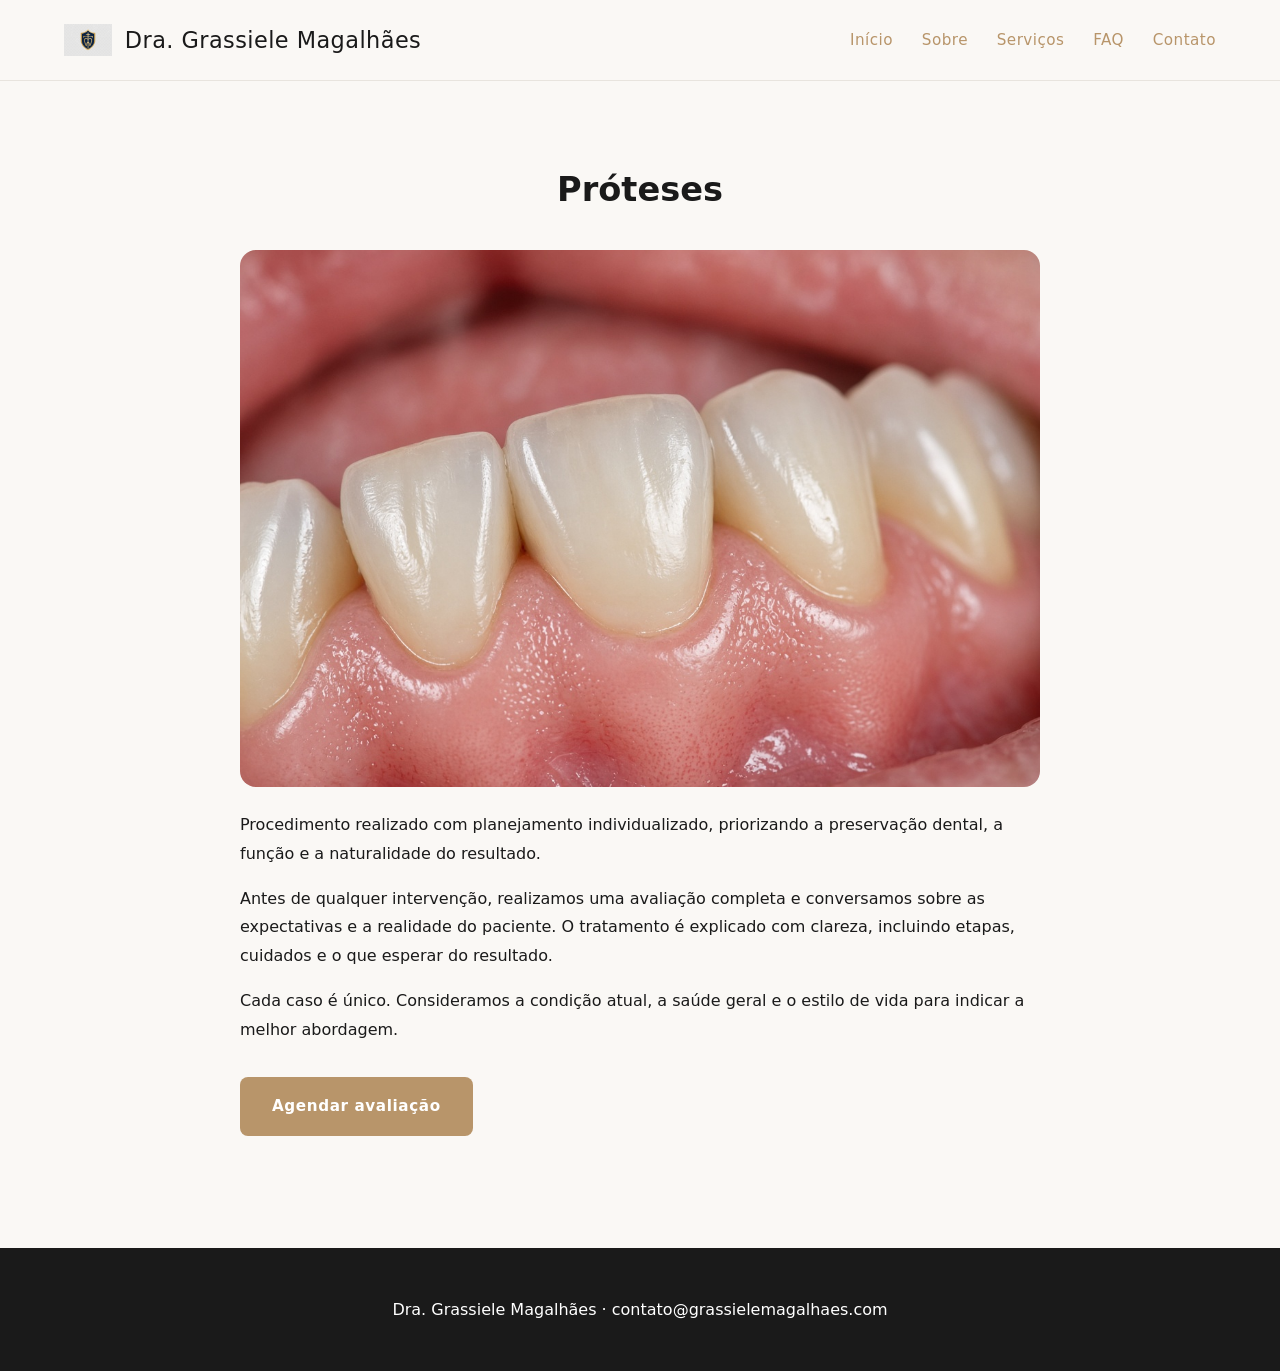
<file: protese.html>
<!DOCTYPE html>
<html lang="pt-BR">
<head>
  <meta charset="UTF-8">
  <meta name="viewport" content="width=device-width, initial-scale=1.0">
  <title>Próteses | Dra. Grassiele Magalhães</title>
  <link rel="stylesheet" href="css/style.css">
</head>
<body>
  <header class="header"><nav class="nav"><a href="index.html" class="logo"><img src="images/logo.png" alt="Logo"> Dra. Grassiele Magalhães</a><button class="nav-toggle">☰</button><ul class="nav-menu"><li><a href="index.html">Início</a></li><li><a href="sobre.html">Sobre</a></li><li><a href="servicos.html">Serviços</a></li><li><a href="faq.html">FAQ</a></li><li><a href="contato.html">Contato</a></li></ul></nav></header>
  <main><section class="section"><div class="container"><h1 class="section-title">Próteses</h1><div style="max-width:800px;margin:2rem auto;line-height:1.8;"><img src="images/protese.jpg" alt="Próteses" style="border-radius:16px;margin-bottom:1.5rem;"><p>Procedimento realizado com planejamento individualizado, priorizando a preservação dental, a função e a naturalidade do resultado.</p><p style="margin-top:1rem;">Antes de qualquer intervenção, realizamos uma avaliação completa e conversamos sobre as expectativas e a realidade do paciente. O tratamento é explicado com clareza, incluindo etapas, cuidados e o que esperar do resultado.</p><p style="margin-top:1rem;">Cada caso é único. Consideramos a condição atual, a saúde geral e o estilo de vida para indicar a melhor abordagem.</p><div style="margin-top:2rem;"><a href="https://wa.me/5567991861012" class="btn" target="_blank">Agendar avaliação</a></div></div></div></section></main>
  <footer class="footer"><p>Dra. Grassiele Magalhães · contato@grassielemagalhaes.com</p></footer>
  <script src="js/script.js"></script>
</body></html>
</file>
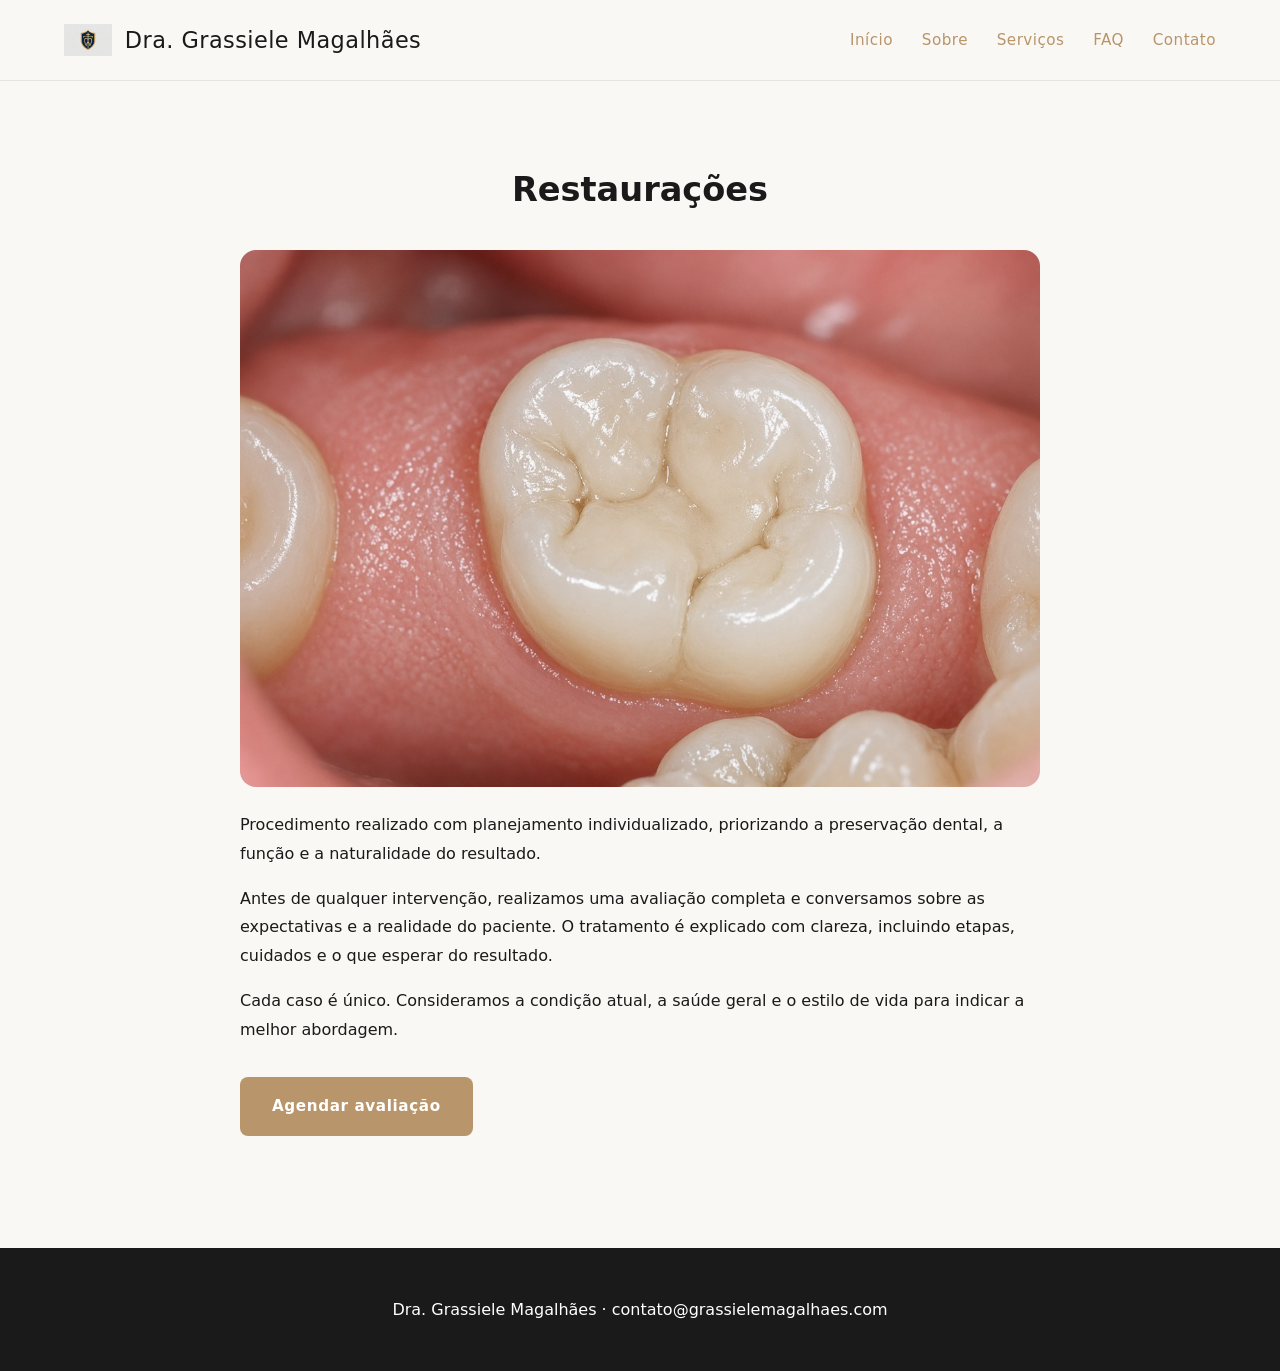
<file: restauracao.html>
<!DOCTYPE html>
<html lang="pt-BR">
<head>
  <meta charset="UTF-8">
  <meta name="viewport" content="width=device-width, initial-scale=1.0">
  <title>Restaurações | Dra. Grassiele Magalhães</title>
  <link rel="stylesheet" href="css/style.css">
</head>
<body>
  <header class="header"><nav class="nav"><a href="index.html" class="logo"><img src="images/logo.png" alt="Logo"> Dra. Grassiele Magalhães</a><button class="nav-toggle">☰</button><ul class="nav-menu"><li><a href="index.html">Início</a></li><li><a href="sobre.html">Sobre</a></li><li><a href="servicos.html">Serviços</a></li><li><a href="faq.html">FAQ</a></li><li><a href="contato.html">Contato</a></li></ul></nav></header>
  <main><section class="section"><div class="container"><h1 class="section-title">Restaurações</h1><div style="max-width:800px;margin:2rem auto;line-height:1.8;"><img src="images/restauracao.jpg" alt="Restaurações" style="border-radius:16px;margin-bottom:1.5rem;"><p>Procedimento realizado com planejamento individualizado, priorizando a preservação dental, a função e a naturalidade do resultado.</p><p style="margin-top:1rem;">Antes de qualquer intervenção, realizamos uma avaliação completa e conversamos sobre as expectativas e a realidade do paciente. O tratamento é explicado com clareza, incluindo etapas, cuidados e o que esperar do resultado.</p><p style="margin-top:1rem;">Cada caso é único. Consideramos a condição atual, a saúde geral e o estilo de vida para indicar a melhor abordagem.</p><div style="margin-top:2rem;"><a href="https://wa.me/5567991861012" class="btn" target="_blank">Agendar avaliação</a></div></div></div></section></main>
  <footer class="footer"><p>Dra. Grassiele Magalhães · contato@grassielemagalhaes.com</p></footer>
  <script src="js/script.js"></script>
</body></html>
</file>
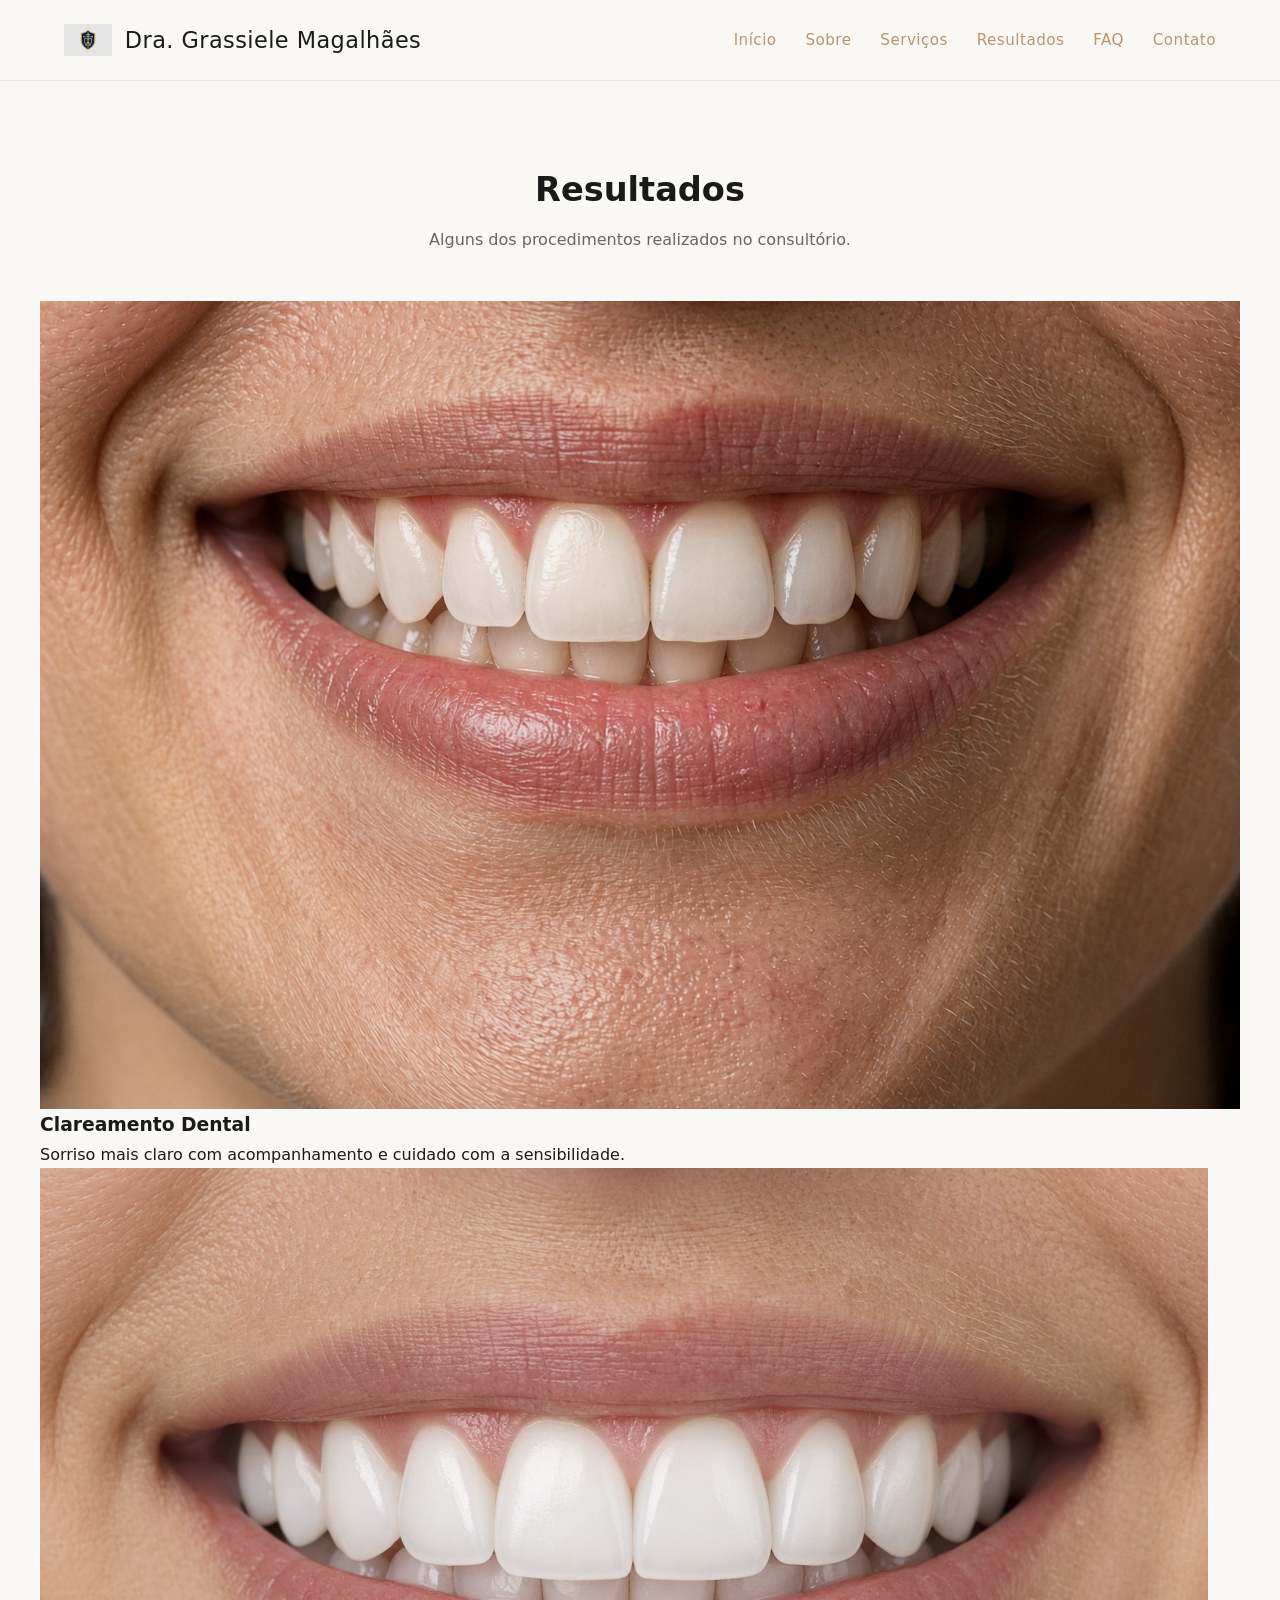
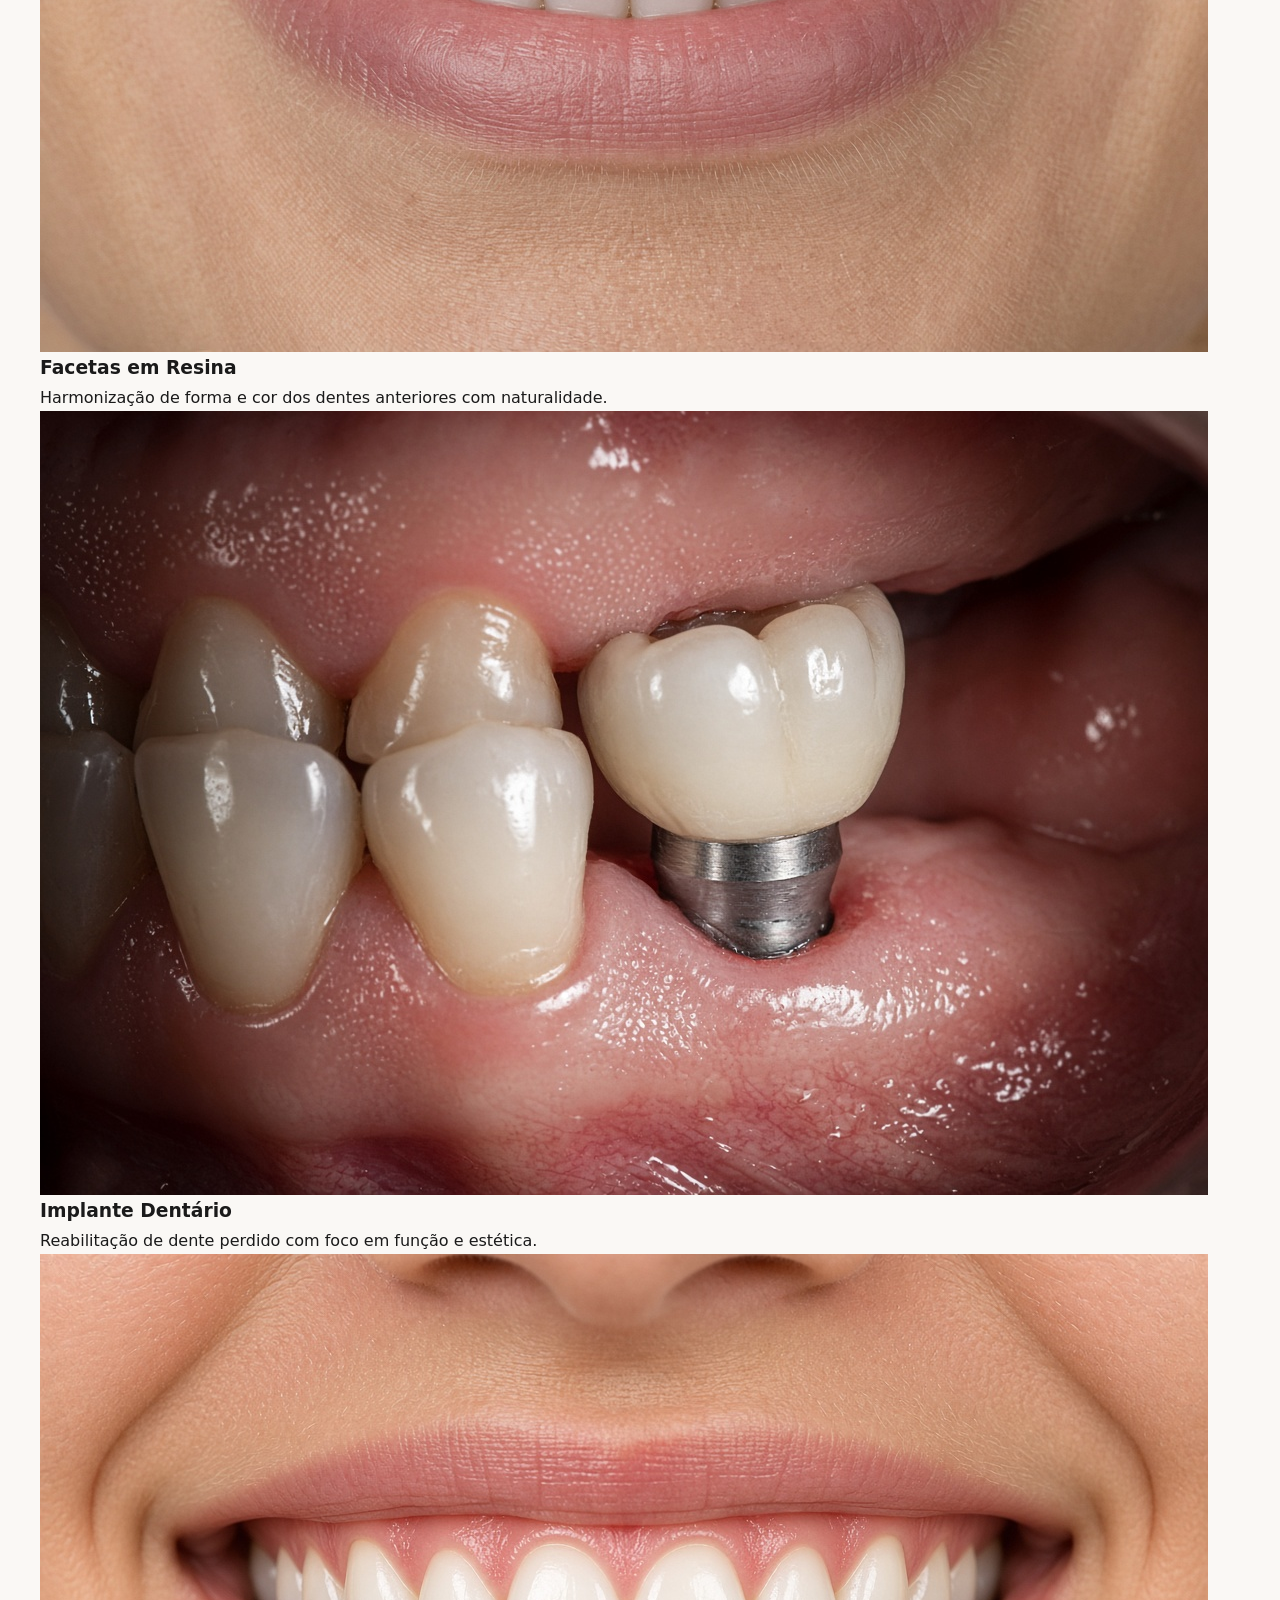
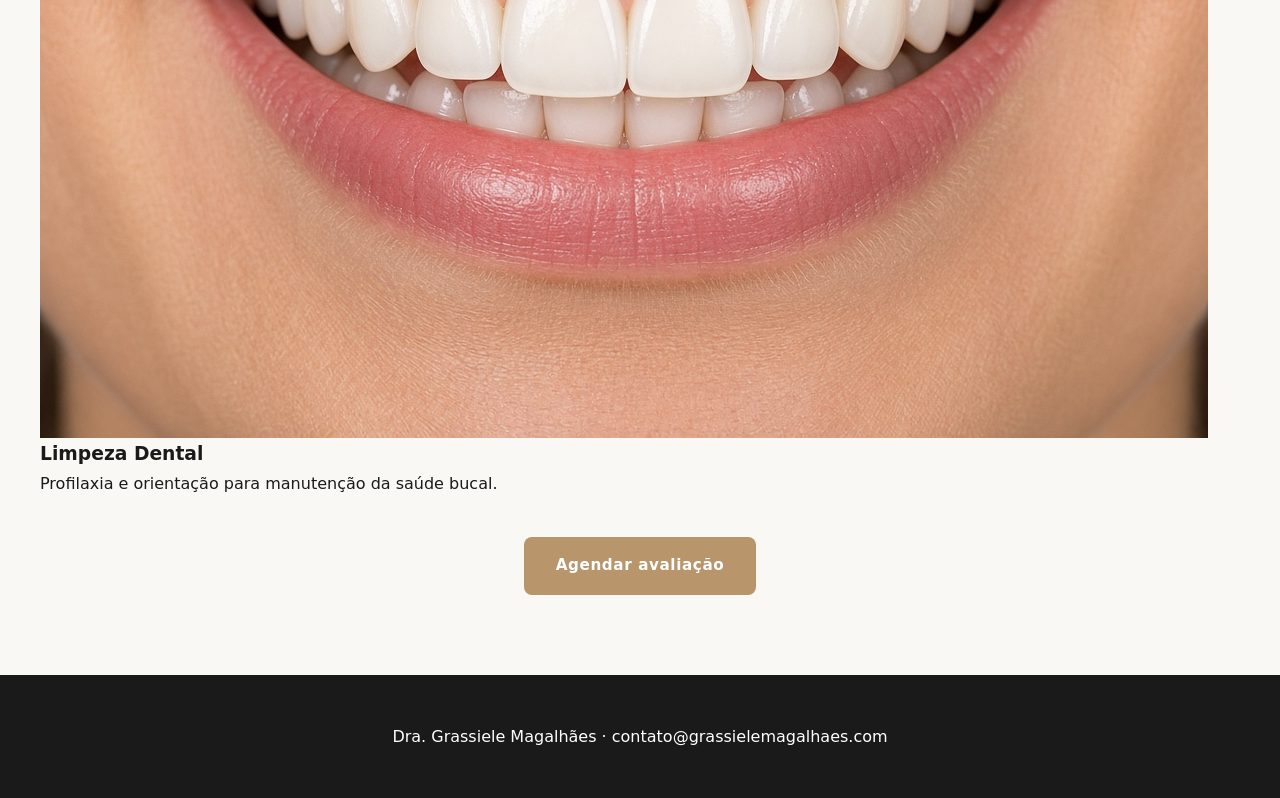
<file: resultados.html>
<!DOCTYPE html>
<html lang="pt-BR">
<head>
  <meta charset="UTF-8">
  <meta name="viewport" content="width=device-width, initial-scale=1.0">
  <title>Resultados | Dra. Grassiele Magalhães</title>
  <link rel="stylesheet" href="css/style.css">
</head>
<body>
  <header class="header"><nav class="nav"><a href="index.html" class="logo"><img src="images/logo.png" alt="Logo"> Dra. Grassiele Magalhães</a><button class="nav-toggle">☰</button><ul class="nav-menu"><li><a href="index.html">Início</a></li><li><a href="sobre.html">Sobre</a></li><li><a href="servicos.html">Serviços</a></li><li><a href="resultados.html" class="active">Resultados</a></li><li><a href="faq.html">FAQ</a></li><li><a href="contato.html">Contato</a></li></ul></nav></header>
  <main><section class="section"><div class="container"><h1 class="section-title">Resultados</h1><p class="section-subtitle">Alguns dos procedimentos realizados no consultório.</p><div class="results-grid"><div class="result-card"><img src="images/clareamento.jpg" alt="Clareamento dental"><div class="content"><h3>Clareamento Dental</h3><p>Sorriso mais claro com acompanhamento e cuidado com a sensibilidade.</p></div></div><div class="result-card"><img src="images/facetas.jpg" alt="Facetas em resina"><div class="content"><h3>Facetas em Resina</h3><p>Harmonização de forma e cor dos dentes anteriores com naturalidade.</p></div></div><div class="result-card"><img src="images/implante.jpg" alt="Implante dentário"><div class="content"><h3>Implante Dentário</h3><p>Reabilitação de dente perdido com foco em função e estética.</p></div></div><div class="result-card"><img src="images/limpeza.jpg" alt="Limpeza dental"><div class="content"><h3>Limpeza Dental</h3><p>Profilaxia e orientação para manutenção da saúde bucal.</p></div></div></div><div style="text-align:center;margin-top:2.5rem;"><a href="https://wa.me/5567991861012" class="btn" target="_blank">Agendar avaliação</a></div></div></section></main>
  <footer class="footer"><p>Dra. Grassiele Magalhães · contato@grassielemagalhaes.com</p></footer>
  <script src="js/script.js"></script>
</body></html>
</file>
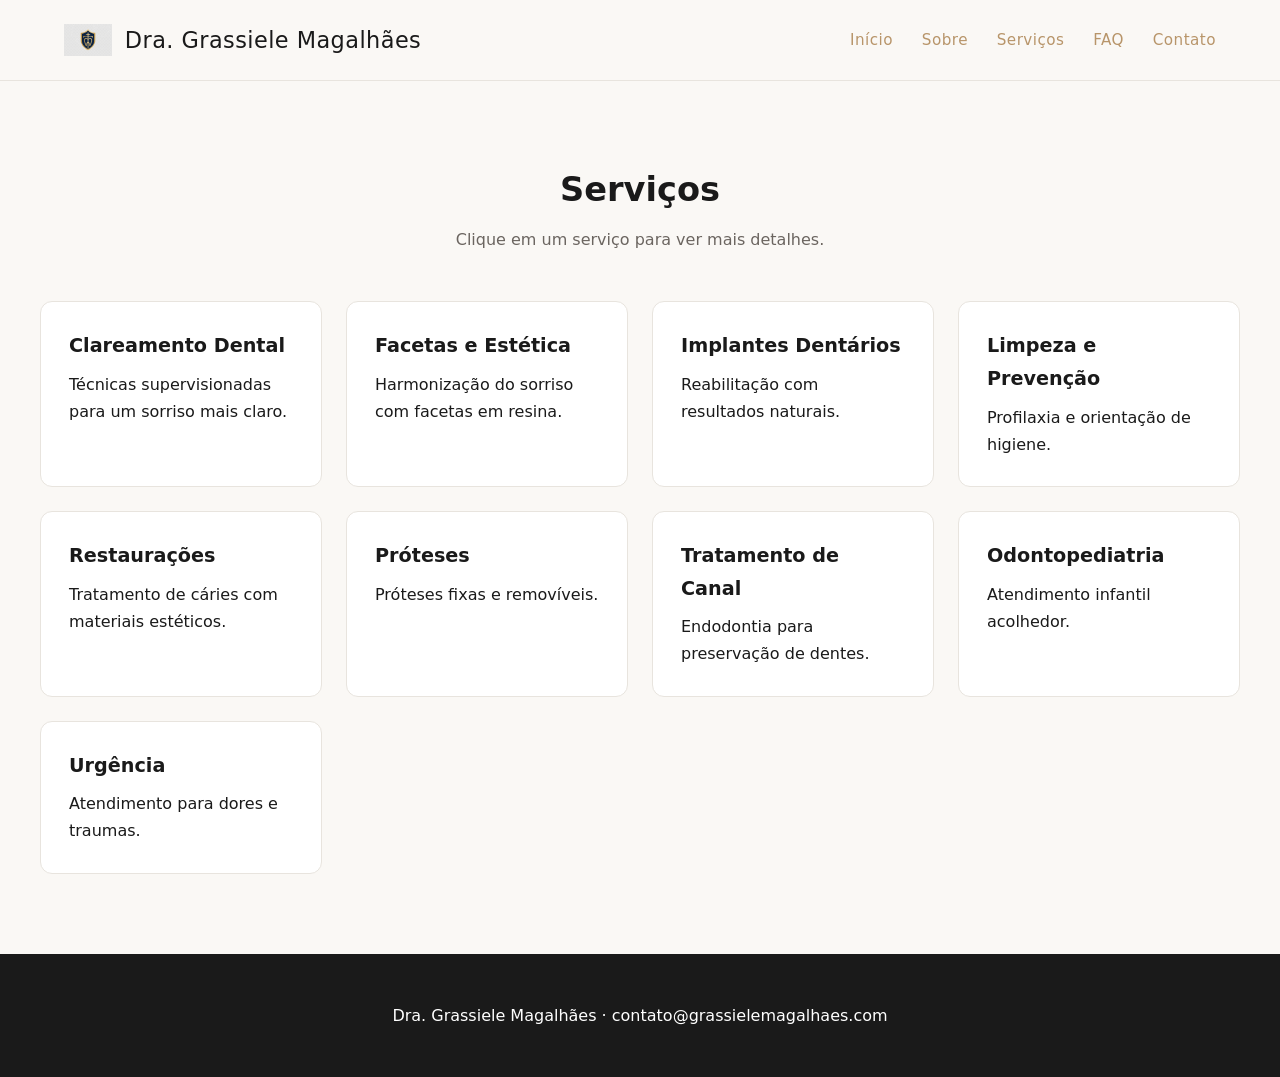
<file: servicos.html>
<!DOCTYPE html>
<html lang="pt-BR">
<head>
  <meta charset="UTF-8">
  <meta name="viewport" content="width=device-width, initial-scale=1.0">
  <title>Serviços | Dra. Grassiele Magalhães</title>
  <link rel="stylesheet" href="css/style.css">
</head>
<body>
  <header class="header"><nav class="nav"><a href="index.html" class="logo"><img src="images/logo.png" alt="Logo"> Dra. Grassiele Magalhães</a><button class="nav-toggle">☰</button><ul class="nav-menu"><li><a href="index.html">Início</a></li><li><a href="sobre.html">Sobre</a></li><li><a href="servicos.html" class="active">Serviços</a></li><li><a href="faq.html">FAQ</a></li><li><a href="contato.html">Contato</a></li></ul></nav></header>
  <main><section class="section"><div class="container"><h1 class="section-title">Serviços</h1><p class="section-subtitle">Clique em um serviço para ver mais detalhes.</p><div class="grid"><a href="clareamento.html" class="card" style="color:inherit;"><h3>Clareamento Dental</h3><p>Técnicas supervisionadas para um sorriso mais claro.</p></a><a href="facetas.html" class="card" style="color:inherit;"><h3>Facetas e Estética</h3><p>Harmonização do sorriso com facetas em resina.</p></a><a href="implante.html" class="card" style="color:inherit;"><h3>Implantes Dentários</h3><p>Reabilitação com resultados naturais.</p></a><a href="limpeza.html" class="card" style="color:inherit;"><h3>Limpeza e Prevenção</h3><p>Profilaxia e orientação de higiene.</p></a><a href="restauracao.html" class="card" style="color:inherit;"><h3>Restaurações</h3><p>Tratamento de cáries com materiais estéticos.</p></a><a href="protese.html" class="card" style="color:inherit;"><h3>Próteses</h3><p>Próteses fixas e removíveis.</p></a><a href="canal.html" class="card" style="color:inherit;"><h3>Tratamento de Canal</h3><p>Endodontia para preservação de dentes.</p></a><a href="odontopediatria.html" class="card" style="color:inherit;"><h3>Odontopediatria</h3><p>Atendimento infantil acolhedor.</p></a><a href="urgencia.html" class="card" style="color:inherit;"><h3>Urgência</h3><p>Atendimento para dores e traumas.</p></a></div></div></section></main>
  <footer class="footer"><p>Dra. Grassiele Magalhães · contato@grassielemagalhaes.com</p></footer>
  <script src="js/script.js"></script>
</body></html>
</file>
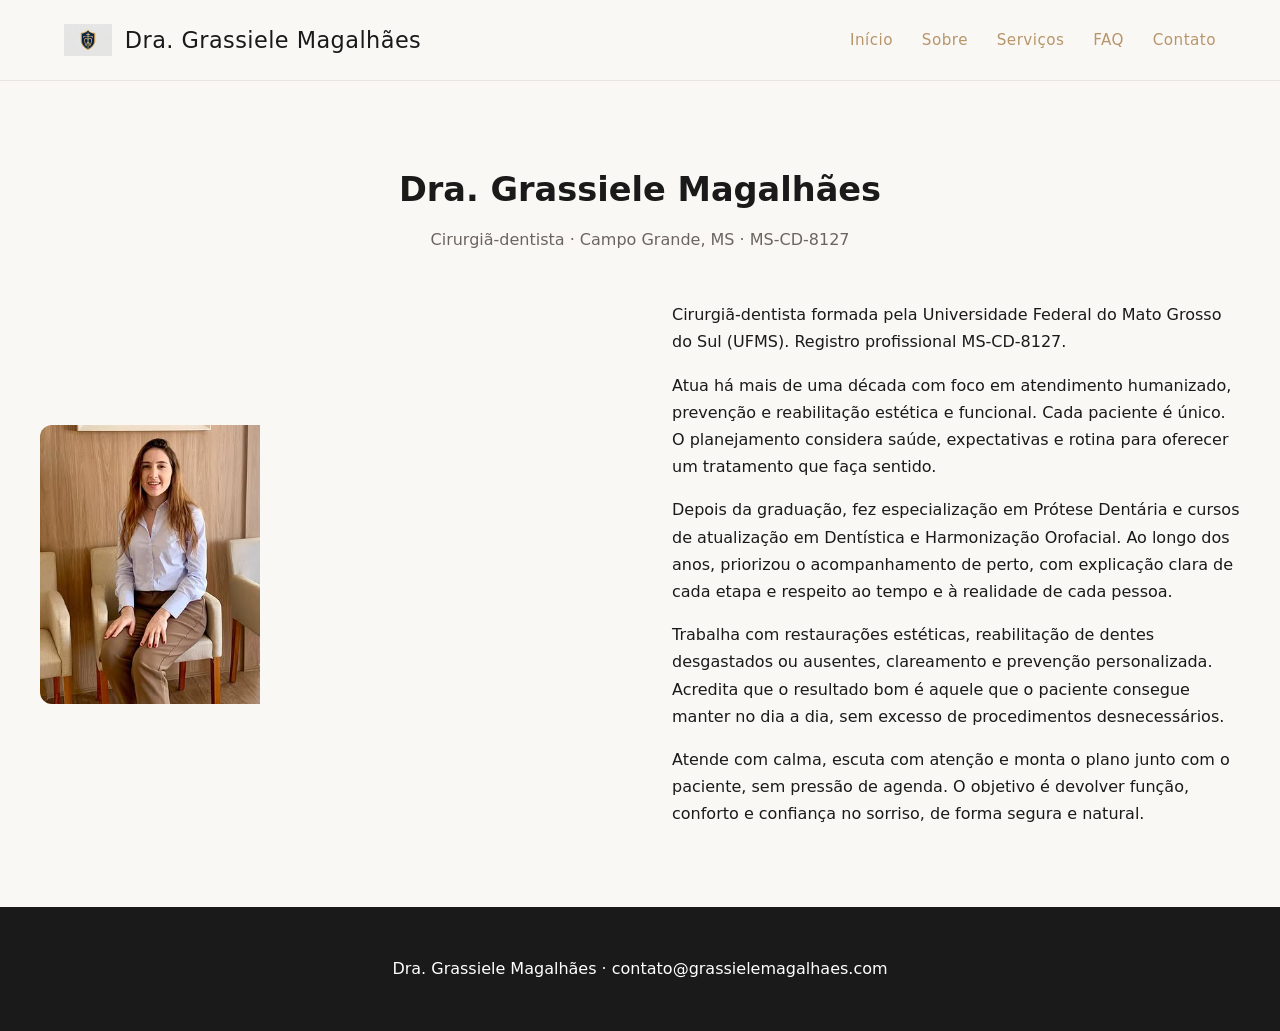
<file: sobre.html>
<!DOCTYPE html>
<html lang="pt-BR">
<head>
  <meta charset="UTF-8">
  <meta name="viewport" content="width=device-width, initial-scale=1.0">
  <title>Sobre | Dra. Grassiele Magalhães</title>
  <link rel="stylesheet" href="css/style.css">
</head>
<body>
  <header class="header"><nav class="nav"><a href="index.html" class="logo"><img src="images/logo.png" alt="Logo"> Dra. Grassiele Magalhães</a><button class="nav-toggle">☰</button><ul class="nav-menu"><li><a href="index.html">Início</a></li><li><a href="sobre.html" class="active">Sobre</a></li><li><a href="servicos.html">Serviços</a></li><li><a href="faq.html">FAQ</a></li><li><a href="contato.html">Contato</a></li></ul></nav></header>
  <main><section class="section"><div class="container"><h1 class="section-title">Dra. Grassiele Magalhães</h1><p class="section-subtitle">Cirurgiã-dentista · Campo Grande, MS · MS-CD-8127</p><div class="about-grid" style="margin-top:2rem;"><div class="about-image"><img src="images/doutora.jpg" alt="Dra. Grassiele Magalhães"></div><div><p>Cirurgiã-dentista formada pela Universidade Federal do Mato Grosso do Sul (UFMS). Registro profissional MS-CD-8127.</p><p style="margin-top:1rem;">Atua há mais de uma década com foco em atendimento humanizado, prevenção e reabilitação estética e funcional. Cada paciente é único. O planejamento considera saúde, expectativas e rotina para oferecer um tratamento que faça sentido.</p><p style="margin-top:1rem;">Depois da graduação, fez especialização em Prótese Dentária e cursos de atualização em Dentística e Harmonização Orofacial. Ao longo dos anos, priorizou o acompanhamento de perto, com explicação clara de cada etapa e respeito ao tempo e à realidade de cada pessoa.</p><p style="margin-top:1rem;">Trabalha com restaurações estéticas, reabilitação de dentes desgastados ou ausentes, clareamento e prevenção personalizada. Acredita que o resultado bom é aquele que o paciente consegue manter no dia a dia, sem excesso de procedimentos desnecessários.</p><p style="margin-top:1rem;">Atende com calma, escuta com atenção e monta o plano junto com o paciente, sem pressão de agenda. O objetivo é devolver função, conforto e confiança no sorriso, de forma segura e natural.</p></div></div></div></section></main>
  <footer class="footer"><p>Dra. Grassiele Magalhães · contato@grassielemagalhaes.com</p></footer>
  <script src="js/script.js"></script>
</body></html>
</file>
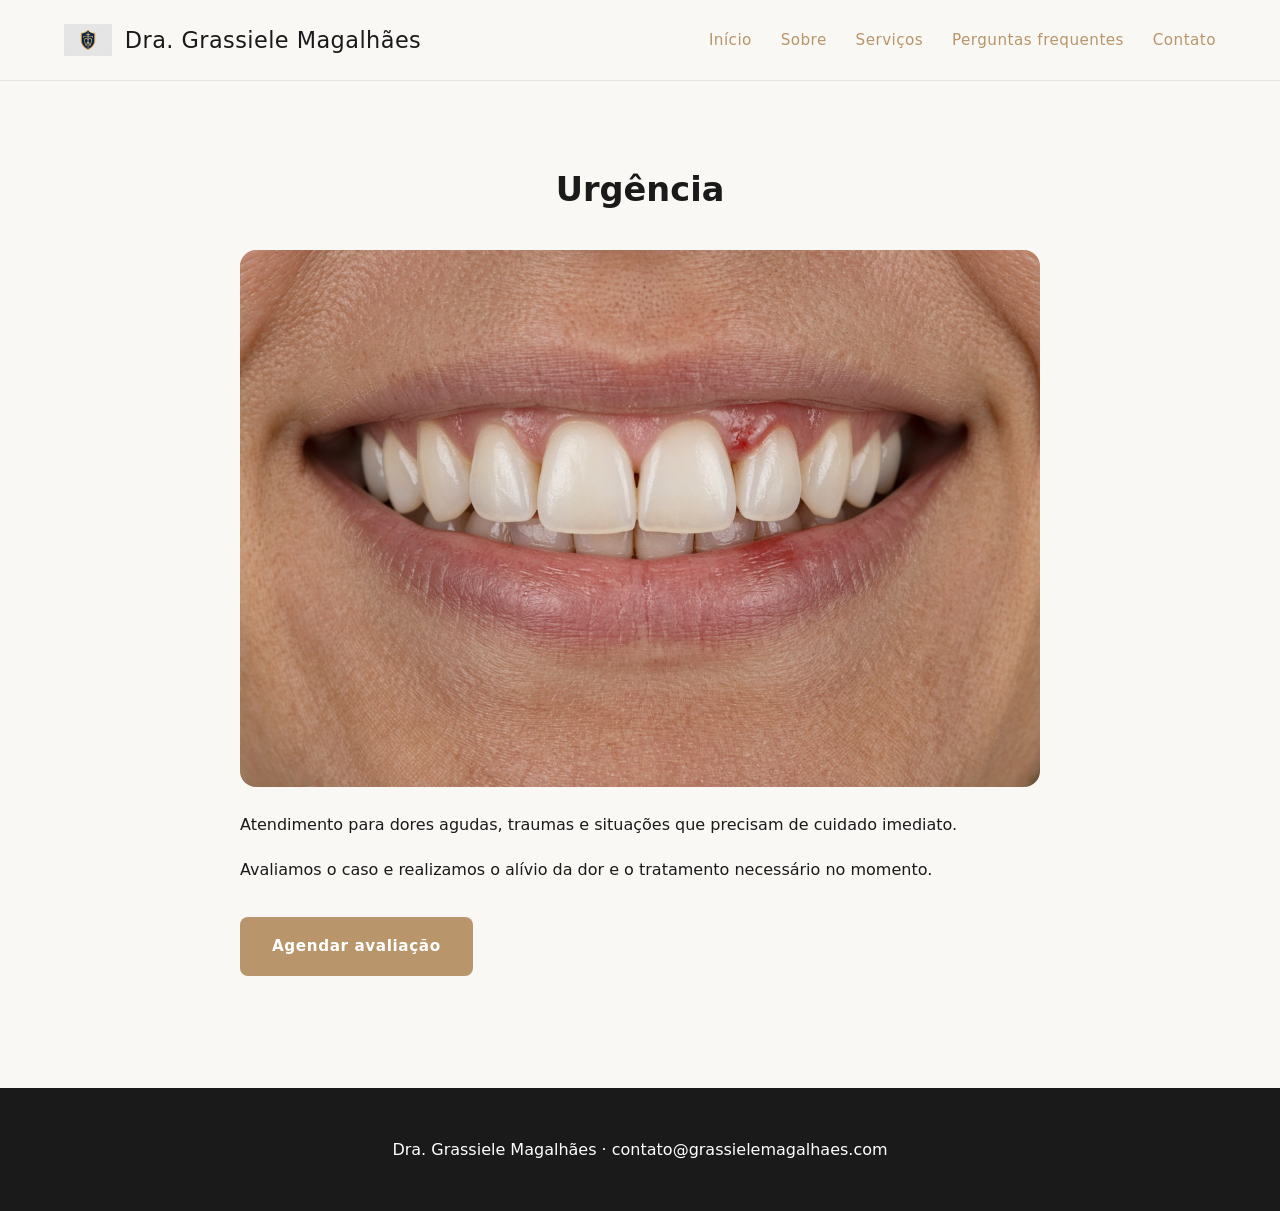
<file: urgencia.html>
<!DOCTYPE html>
<html lang="pt-BR">
<head>
  <meta charset="UTF-8">
  <meta name="viewport" content="width=device-width, initial-scale=1.0">
  <title>Urgência | Dra. Grassiele Magalhães</title>
  <link rel="stylesheet" href="css/style.css">
</head>
<body>
  <header class="header"><nav class="nav"><a href="index.html" class="logo"><img src="images/logo.png" alt="Logo"> Dra. Grassiele Magalhães</a><button class="nav-toggle">☰</button><ul class="nav-menu"><li><a href="index.html">Início</a></li><li><a href="sobre.html">Sobre</a></li><li><a href="servicos.html">Serviços</a></li><li><a href="perguntas.html">Perguntas frequentes</a></li><li><a href="contato.html">Contato</a></li></ul></nav></header>
  <main><section class="section"><div class="container"><h1 class="section-title">Urgência</h1><div style="max-width:800px;margin:2rem auto;line-height:1.8;"><img src="images/urgencia.jpg" alt="Urgência" style="border-radius:16px;margin-bottom:1.5rem;"><p>Atendimento para dores agudas, traumas e situações que precisam de cuidado imediato.</p><p style="margin-top:1rem;">Avaliamos o caso e realizamos o alívio da dor e o tratamento necessário no momento.</p><div style="margin-top:2rem;"><a href="https://wa.me/5567991861012" class="btn" target="_blank">Agendar avaliação</a></div></div></div></section></main>
  <footer class="footer"><p>Dra. Grassiele Magalhães · contato@grassielemagalhaes.com</p></footer>
  <script src="js/script.js"></script>
</body></html>
</file>
<file: css/style.css>
:root { --navy:#1A1A1A; --gold:#B8956A; --gold-light:#D4AF7A; --bg:#FAF8F5; --soft:#F5F2ED; --text:#1A1A1A; --muted:#6B6560; --border:#E8E4DE; --font:'Inter',system-ui,sans-serif; --sans:'Inter',system-ui,sans-serif; --radius:12px; }
* { margin:0; padding:0; box-sizing:border-box; }
body { font-family:var(--sans); color:var(--text); line-height:1.7; background:var(--bg); }
img { max-width:100%; display:block; }
a { color:var(--gold); text-decoration:none; }
.header { position:sticky; top:0; background:rgba(250,248,245,.95); backdrop-filter:blur(12px); border-bottom:1px solid var(--border); z-index:100; }
.nav { max-width:1200px; margin:0 auto; padding:1rem 1.5rem; display:flex; justify-content:space-between; align-items:center; }
.logo { display:flex; align-items:center; gap:0.8rem; font-family:var(--font); font-weight:500; color:var(--navy); font-size:1.4rem; letter-spacing:.02em; }
.logo img { width:48px; height:48px; object-fit:contain; }
.nav-menu { display:flex; list-style:none; gap:1.8rem; }
.nav-menu a { font-weight:500; font-size:.95rem; letter-spacing:.03em; }
.nav-menu a:hover, .nav-menu a.active { color:var(--gold); }
.nav-toggle { display:none; background:none; border:none; font-size:1.4rem; cursor:pointer; }
.hero { background:linear-gradient(160deg,#1A1A1A 0%,#2C2C2C 100%); color:#fff; padding:6rem 1.5rem 5rem; text-align:center; }
.hero h1 { font-family:var(--font); font-size:clamp(2.4rem,5vw,4rem); font-weight:500; line-height:1.05; margin-bottom:1.2rem; letter-spacing:-.01em; }
.hero p { font-size:1.15rem; opacity:.85; max-width:640px; margin:0 auto 2rem; font-weight:400; }
.btn { display:inline-block; background:var(--gold); color:#fff; padding:1rem 2rem; border-radius:8px; font-weight:600; letter-spacing:.04em; font-size:.95rem; }
.btn:hover { background:var(--gold-light); color:#fff; }
.btn-outline { background:transparent; border:1.5px solid rgba(255,255,255,.4); color:#fff; }
.section { padding:5rem 1.5rem; }
.section-soft { background:var(--soft); }
.container { max-width:1200px; margin:0 auto; }
.section-title { font-family:var(--sans); font-size:2.1rem; font-weight:600; text-align:center; margin-bottom:.5rem; color:var(--navy); }
.section-subtitle { text-align:center; color:var(--muted); margin-bottom:3rem; max-width:640px; margin-left:auto; margin-right:auto; }
.grid { display:grid; grid-template-columns:repeat(auto-fit,minmax(280px,1fr)); gap:1.5rem; }
.card { background:#fff; padding:1.75rem; border-radius:var(--radius); border:1px solid var(--border); transition:.3s; }
.card:hover { transform:translateY(-3px); box-shadow:0 12px 40px rgba(26,26,26,.06); }
.card h3 { margin-bottom:.5rem; color:var(--navy); font-family:var(--sans); font-size:1.2rem; font-weight:600; }
.about-grid { display:grid; grid-template-columns:1fr 1fr; gap:4rem; align-items:center; }
.about-image { border-radius:var(--radius); overflow:hidden; }
.compare { position:relative; width:100%; max-width:800px; margin:2rem auto; border-radius:var(--radius); overflow:hidden; user-select:none; cursor:ew-resize; }
.compare img { width:100%; display:block; }
.compare-before { position:absolute; top:0; left:0; height:100%; width:100%; object-fit:cover; clip-path:inset(0 50% 0 0); }
.compare-line { position:absolute; top:0; left:50%; width:3px; height:100%; background:#fff; transform:translateX(-50%); box-shadow:0 0 12px rgba(0,0,0,.25); pointer-events:none; }
.compare-handle { position:absolute; top:50%; left:50%; width:42px; height:42px; background:#fff; border-radius:50%; transform:translate(-50%,-50%); box-shadow:0 4px 16px rgba(0,0,0,.2); display:flex; align-items:center; justify-content:center; font-weight:600; color:var(--gold); }
.footer { background:var(--navy); color:#fff; padding:3rem 1.5rem; text-align:center; }
.footer a { color:var(--gold-light); }
.whatsapp-float { position:fixed; bottom:1.5rem; right:1.5rem; background:#25D366; color:#fff; width:56px; height:56px; border-radius:50%; display:flex; align-items:center; justify-content:center; z-index:999; }
.whatsapp-float svg { width:28px; height:28px; }
@media (max-width:768px) {
  .nav-menu { display:none; position:absolute; top:100%; left:0; right:0; background:var(--bg); flex-direction:column; padding:1rem; border-bottom:1px solid var(--border); }
  .nav-menu.active { display:flex; }
  .nav-toggle { display:block; }
  .about-grid { grid-template-columns:1fr; gap:2rem; }
  .hero { padding:4rem 1.5rem 3rem; }
}
</file>
